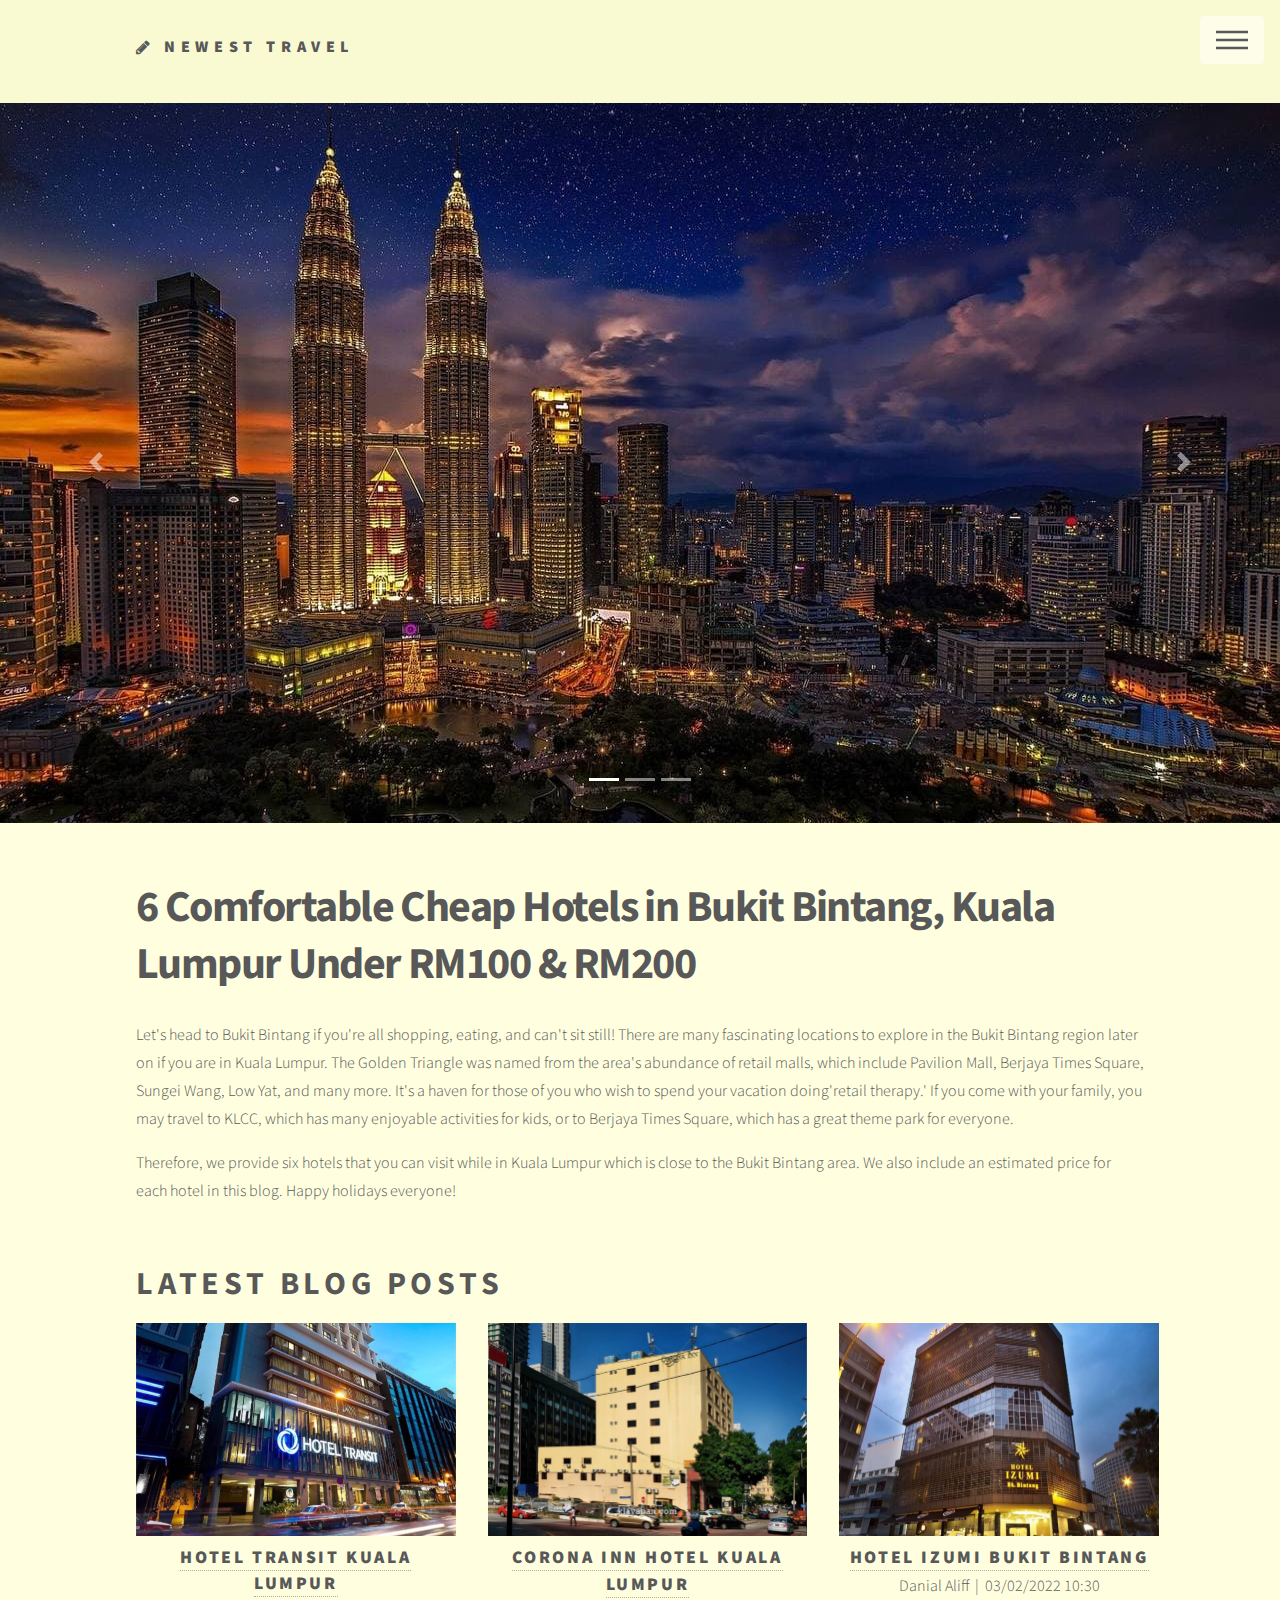
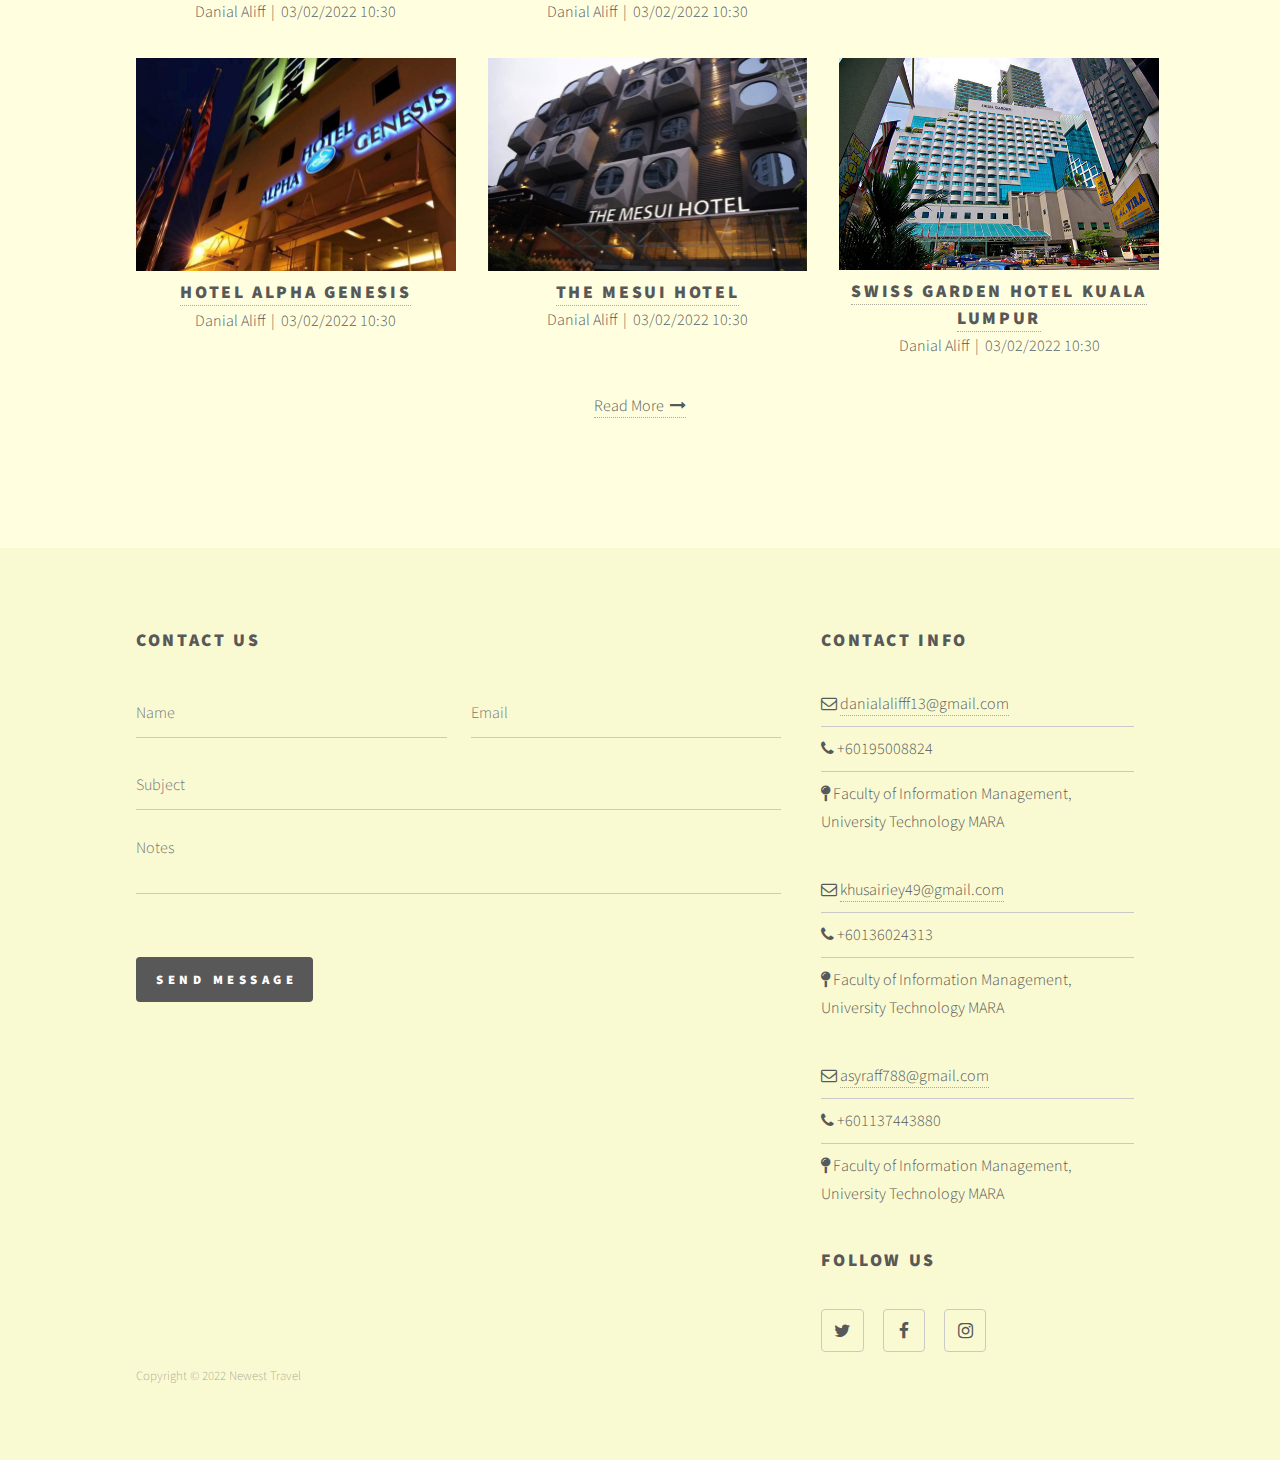
<file: index.html>
<!DOCTYPE HTML>
<html>
	<head>
		<title>PHPJabbers.com | Free Blog Website Template</title>
		<meta charset="utf-8" />
		<meta name="viewport" content="width=device-width, initial-scale=1, user-scalable=no" />
		<link rel="stylesheet" href="assets/bootstrap/css/bootstrap.min.css" />
		<link rel="stylesheet" href="assets/css/main.css" />
		<noscript><link rel="stylesheet" href="assets/css/noscript.css" /></noscript>
	</head>
	<body class="is-preload">
		<!-- Wrapper -->
			<div id="wrapper">

				<!-- Header -->
					<header id="header">
						<div class="inner">

							<!-- Logo -->
								<a href="index.html" class="logo">
									<span class="fa fa-pencil"></span> <span class="title">Newest Travel</span>
								</a>

							<!-- Nav -->
								<nav>
									<ul>
										<li><a href="#menu">Menu</a></li>
									</ul>
								</nav>

						</div>
					</header>

				<!-- Menu -->
					<nav id="menu">
						<h2>Menu</h2>
						<ul>
							<li><a href="index.html" class="active">Home</a></li>

							<li><a href="blog.html">Blog</a></li>

							<li><a href="about.html">About</a></li>

							<li><a href="team.html">Authors</a></li>

							<li><a href="contact.html">Contact Us</a></li>
						</ul>
					</nav>

				<!-- Main -->
					<div id="main">
						<div id="carouselExampleIndicators" class="carousel slide" data-ride="carousel">
						  <ol class="carousel-indicators">
						    <li data-target="#carouselExampleIndicators" data-slide-to="0" class="active"></li>
						    <li data-target="#carouselExampleIndicators" data-slide-to="1"></li>
						    <li data-target="#carouselExampleIndicators" data-slide-to="2"></li>
						  </ol>
						  <div class="carousel-inner">
						    <div class="carousel-item active">
						      <img class="d-block w-100" src="images/slider-image-1-1920x700.jpg" alt="First slide">
						    </div>
						    <div class="carousel-item">
						      <img class="d-block w-100" src="images/slider-image-2-1920x700.jpg" alt="Second slide">
						    </div>
						    <div class="carousel-item">
						      <img class="d-block w-100" src="images/slider-image-3-1920x700.jpg" alt="Third slide">
						    </div>
						  </div>
						  <a class="carousel-control-prev" href="#carouselExampleIndicators" role="button" data-slide="prev">
						    <span class="carousel-control-prev-icon" aria-hidden="true"></span>
						    <span class="sr-only">Previous</span>
						  </a>
						  <a class="carousel-control-next" href="#carouselExampleIndicators" role="button" data-slide="next">
						    <span class="carousel-control-next-icon" aria-hidden="true"></span>
						    <span class="sr-only">Next</span>
						  </a>
						</div>

						<br>
						<br>

						<div class="inner">
							<!-- About Us -->
							<header id="inner">
								<h1>6 Comfortable Cheap Hotels in Bukit Bintang, Kuala Lumpur Under RM100 & RM200</h1>
								<p>Let's head to Bukit Bintang if you're all shopping, eating, and can't sit still! There are many fascinating locations to explore in the Bukit Bintang region later on if you are in Kuala Lumpur. The Golden Triangle was named from the area's abundance of retail malls, which include Pavilion Mall, Berjaya Times Square, Sungei Wang, Low Yat, and many more.

								It's a haven for those of you who wish to spend your vacation doing'retail therapy.' If you come with your family, you may travel to KLCC, which has many enjoyable activities for kids, or to Berjaya Times Square, which has a great theme park for everyone.</p>

								<p> Therefore, we provide six hotels that you can visit while in Kuala Lumpur which is close to the Bukit Bintang area. We also include an estimated price for each hotel in this blog. Happy holidays everyone! </p>
							</header>

							<br>

							<h2 class="h2">Latest blog posts</h2>
							
							<div class="row">
								<div class="col-sm-4 text-center">
									<img src="images/blog-1-720x480.jpg" class="img-fluid" alt="" />

									<h2 class="m-n"><a href="#">Hotel Transit Kuala Lumpur</a></h2>

									<p> Danial Aliff &nbsp;|&nbsp; 03/02/2022 10:30</p>
								</div>

								<div class="col-sm-4 text-center">
									<img src="images/blog-2-720x480.jpg" class="img-fluid" alt="" />

									<h2 class="m-n"><a href="#">Corona Inn Hotel Kuala Lumpur</a></h2>

									<p> Danial Aliff &nbsp;|&nbsp; 03/02/2022 10:30</p>
								</div>

								<div class="col-sm-4 text-center">
									<img src="images/blog-3-720x480.jpg" class="img-fluid" alt="" />

									<h2 class="m-n"><a href="#">Hotel Izumi Bukit Bintang</a></h2>

									<p> Danial Aliff &nbsp;|&nbsp; 03/02/2022 10:30</p>							
								</div>

								<div class="col-sm-4 text-center">
									<img src="images/blog-4-720x480.jpg" class="img-fluid" alt="" />

									<h2 class="m-n"><a href="#">Hotel Alpha Genesis</a></h2>

									<p> Danial Aliff &nbsp;|&nbsp; 03/02/2022 10:30</p>
								</div>

								<div class="col-sm-4 text-center">
									<img src="images/blog-5-720x480.jpg" class="img-fluid" alt="" />

									<h2 class="m-n"><a href="#">The Mesui Hotel</a></h2>

									<p> Danial Aliff &nbsp;|&nbsp; 03/02/2022 10:30</p>
								</div>

								<div class="col-sm-4 text-center">
									<img src="images/blog-6-720x480.jpg" class="img-fluid" alt="" />

									<h2 class="m-n"><a href="#">Swiss Garden Hotel Kuala Lumpur</a></h2>

									<p> Danial Aliff &nbsp;|&nbsp; 03/02/2022 10:30</p>
								</div>
							</div>

							<p class="text-center"><a href="blog.html">Read More &nbsp;<i class="fa fa-long-arrow-right"></i></a></p>
						</div>
					</div>

				<!-- Footer -->
					<footer id="footer">
						<div class="inner">
							<section>
								<h2>Contact Us</h2>
								<form method="post" action="#">
									<div class="fields">
										<div class="field half">
											<input type="text" name="name" id="name" placeholder="Name" />
										</div>

										<div class="field half">
											<input type="text" name="email" id="email" placeholder="Email" />
										</div>

										<div class="field">
											<input type="text" name="subject" id="subject" placeholder="Subject" />
										</div>

										<div class="field">
											<textarea name="message" id="message" rows="3" placeholder="Notes"></textarea>
										</div>

										<div class="field text-right">
											<label>&nbsp;</label>

											<ul class="actions">
												<li><input type="submit" value="Send Message" class="primary" /></li>
											</ul>
										</div>
									</div>
								</form>
							</section>
							<section>
								<h2>Contact Info</h2>

								<ul class="alt">
									<li><span class="fa fa-envelope-o"></span> <a href="#">danialalifff13@gmail.com</a></li>
									<li><span class="fa fa-phone"></span> +60195008824 </li>
									<li><span class="fa fa-map-pin"></span> Faculty of Information Management, University Technology MARA</li>
								</ul>

								<ul class="alt">
									<li><span class="fa fa-envelope-o"></span> <a href="#">khusairiey49@gmail.com</a></li>
									<li><span class="fa fa-phone"></span> +60136024313 </li>
									<li><span class="fa fa-map-pin"></span> Faculty of Information Management, University Technology MARA</li>
								</ul>

								<ul class="alt">
									<li><span class="fa fa-envelope-o"></span> <a href="#">asyraff788@gmail.com</a></li>
									<li><span class="fa fa-phone"></span> +601137443880 </li>
									<li><span class="fa fa-map-pin"></span> Faculty of Information Management, University Technology MARA</li>
								</ul>

								<h2>Follow Us</h2>

								<ul class="icons">
									<li><a href="https://twitter.com/AsyrafSahrul" class="icon style2 fa-twitter"><span class="label">Twitter</span></a></li>
									<li><a href="https://www.facebook.com/ahmad.asyraff.50" class="icon style2 fa-facebook"><span class="label">Facebook</span></a></li>
									<li><a href="https://www.instagram.com/a.asyrffkrullh/" class="icon style2 fa-instagram"><span class="label">Instagram</span></a></li>
								</ul>
							</section>

							<ul class="copyright">
								<li>Copyright © 2022 Newest Travel </li>
								
							</ul>
						</div>
					</footer>

			</div>

		<!-- Scripts -->
			<script src="assets/js/jquery.min.js"></script>
			<script src="assets/bootstrap/js/bootstrap.bundle.min.js"></script>
			<script src="assets/js/jquery.scrolly.min.js"></script>
			<script src="assets/js/jquery.scrollex.min.js"></script>
			<script src="assets/js/main.js"></script>

	</body>
</html>
</file>
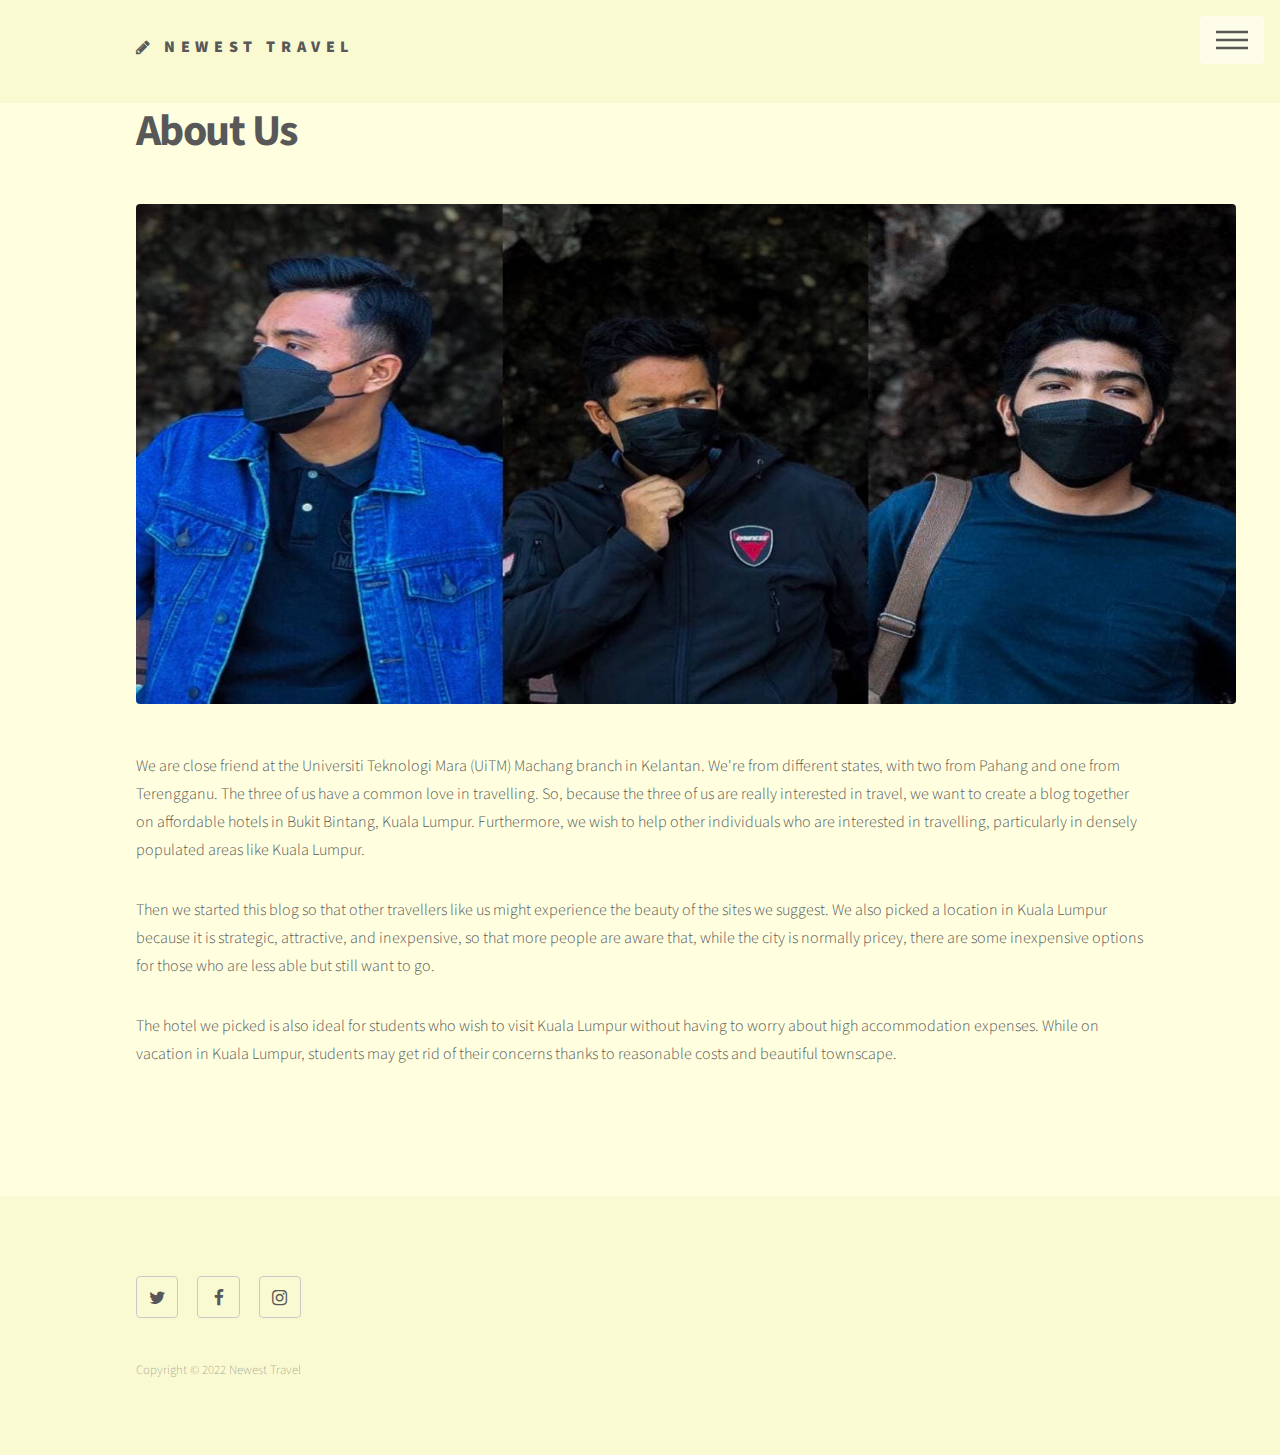
<file: about.html>
<!DOCTYPE HTML>
<html>
	<head>
		<title>PHPJabbers.com | Free Blog Website Template</title>
		<meta charset="utf-8" />
		<meta name="viewport" content="width=device-width, initial-scale=1, user-scalable=no" />
		<link rel="stylesheet" href="assets/bootstrap/css/bootstrap.min.css" />
		<link rel="stylesheet" href="assets/css/main.css" />
		<noscript><link rel="stylesheet" href="assets/css/noscript.css" /></noscript>
	</head>
	<body class="is-preload">
		<!-- Wrapper -->
			<div id="wrapper">

				<!-- Header -->
				<header id="header">
					<div class="inner">

						<!-- Logo -->
							<a href="index.html" class="logo">
								<span class="fa fa-pencil"></span> <span class="title">Newest Travel</span>
							</a>

						<!-- Nav -->
							<nav>
								<ul>
									<li><a href="#menu">Menu</a></li>
								</ul>
							</nav>

					</div>
				</header>

			<!-- Menu -->
				<nav id="menu">
					<h2>Menu</h2>
					<ul>
						<li><a href="index.html">Home</a></li>

						<li><a href="blog.html">Blog</a></li>

						<li><a href="about.html" class="active">About</a></li>

						<li><a href="team.html">Authors</a></li>

						<li><a href="contact.html">Contact Us</a></li>
					</ul>
				</nav>

				<!-- Main -->
					<div id="main">
						<div class="inner">
							<h1>About Us</h1>

							<div class="image main">
								<img src="images/banner-image-1-1920x500.jpg" style="width: 1100px;height: 500px;" />
							</div>

							<p>We are close friend at the Universiti Teknologi Mara (UiTM) Machang branch in Kelantan. We're from different states, with two from Pahang and one from Terengganu. The three of us have a common love in travelling. So, because the three of us are really interested in travel, we want to create a blog together on affordable hotels in Bukit Bintang, Kuala Lumpur. Furthermore, we wish to help other individuals who are interested in travelling, particularly in densely populated areas like Kuala Lumpur.</p>
							<p>Then we started this blog so that other travellers like us might experience the beauty of the sites we suggest. We also picked a location in Kuala Lumpur because it is strategic, attractive, and inexpensive, so that more people are aware that, while the city is normally pricey, there are some inexpensive options for those who are less able but still want to go.</p>
							<p>The hotel we picked is also ideal for students who wish to visit Kuala Lumpur without having to worry about high accommodation expenses. While on vacation in Kuala Lumpur, students may get rid of their concerns thanks to reasonable costs and beautiful townscape.</p>
						</div>
					</div>

				<!-- Footer -->
					<footer id="footer">
						<div class="inner">
							<section>
								<ul class="icons">
									<li><a href="https://twitter.com/AsyrafSahrul" class="icon style2 fa-twitter"><span class="label">Twitter</span></a></li>
									<li><a href="https://www.facebook.com/ahmad.asyraff.50" class="icon style2 fa-facebook"><span class="label">Facebook</span></a></li>
									<li><a href="https://www.instagram.com/a.asyrffkrullh/" class="icon style2 fa-instagram"><span class="label">Instagram</span></a></li>
								</ul>

								&nbsp;
							</section>

							<ul class="copyright">
								<li>Copyright © 2022 Newest Travel </li>
						
							</ul>
						</div>
					</footer>

			</div>

		<!-- Scripts -->
			<script src="assets/js/jquery.min.js"></script>
			<script src="assets/bootstrap/js/bootstrap.bundle.min.js"></script>
			<script src="assets/js/jquery.scrolly.min.js"></script>
			<script src="assets/js/jquery.scrollex.min.js"></script>
			<script src="assets/js/main.js"></script>
	</body>
</html>
</file>
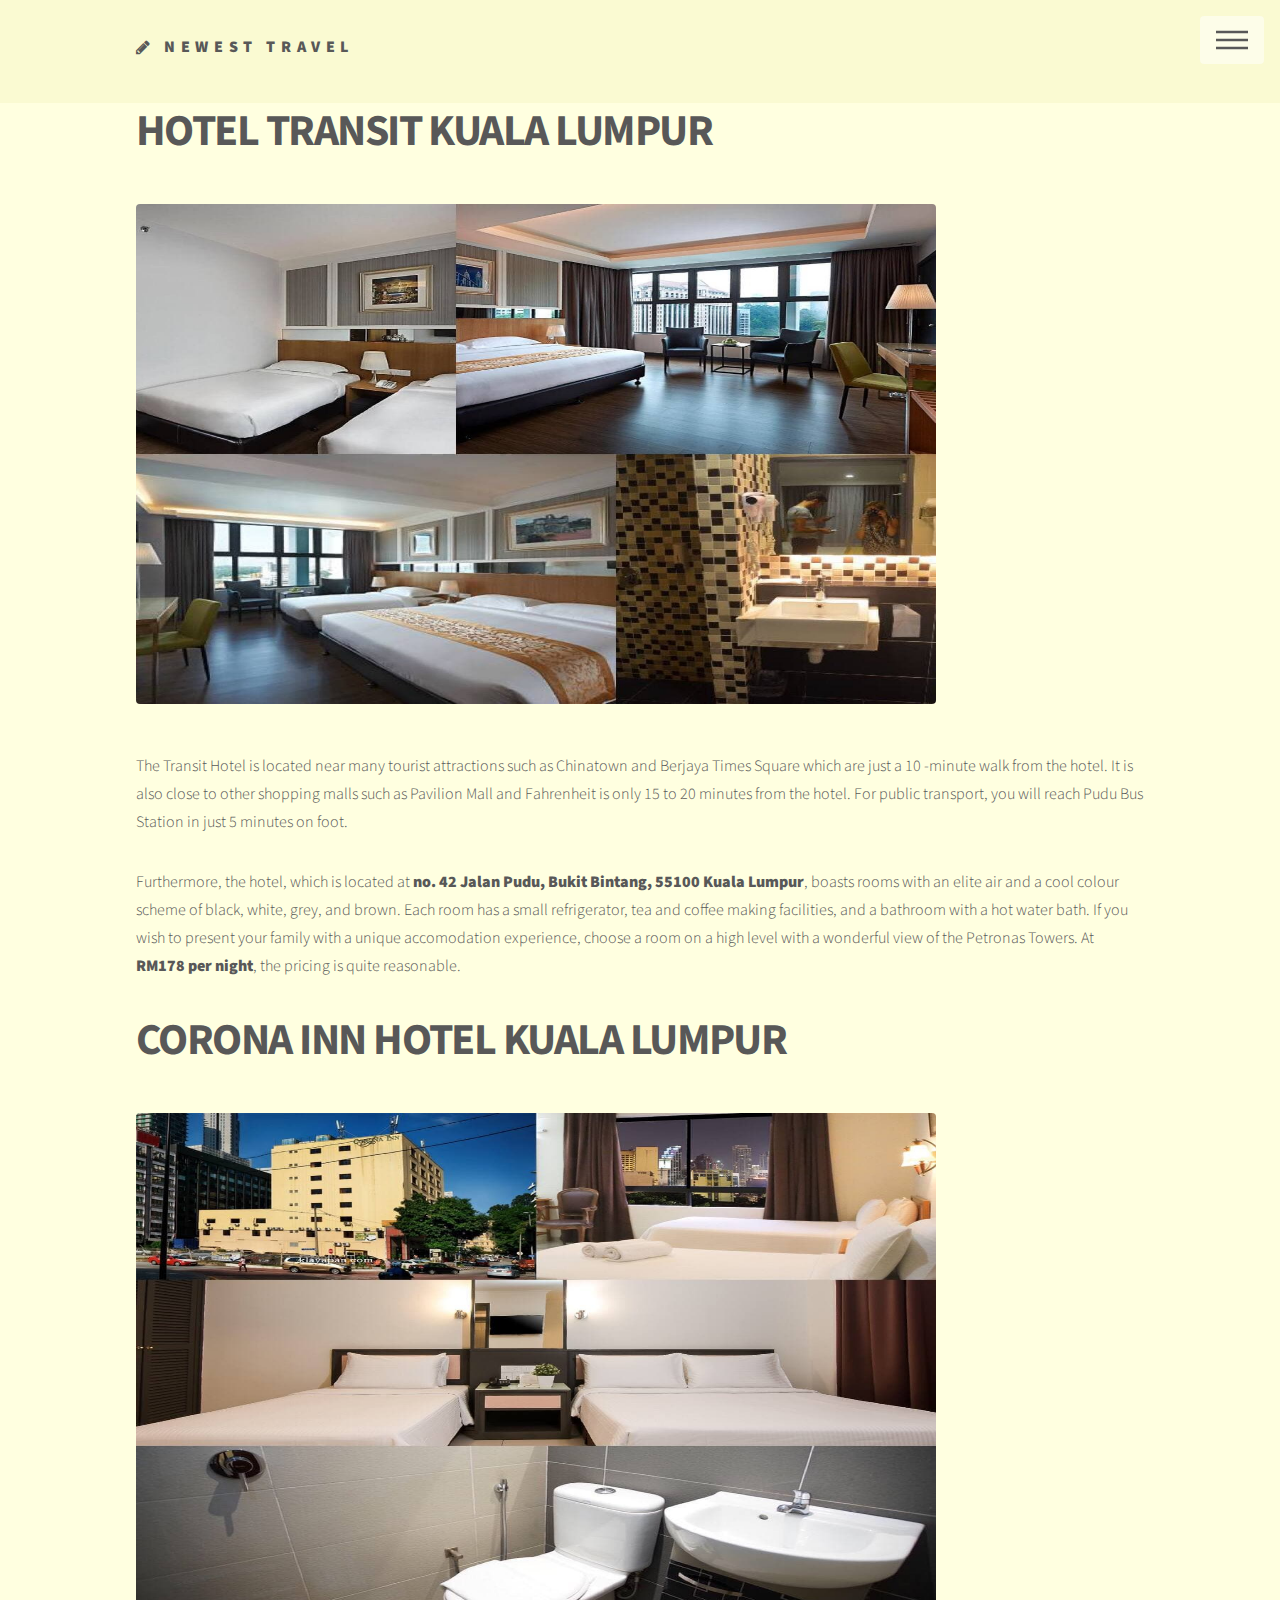
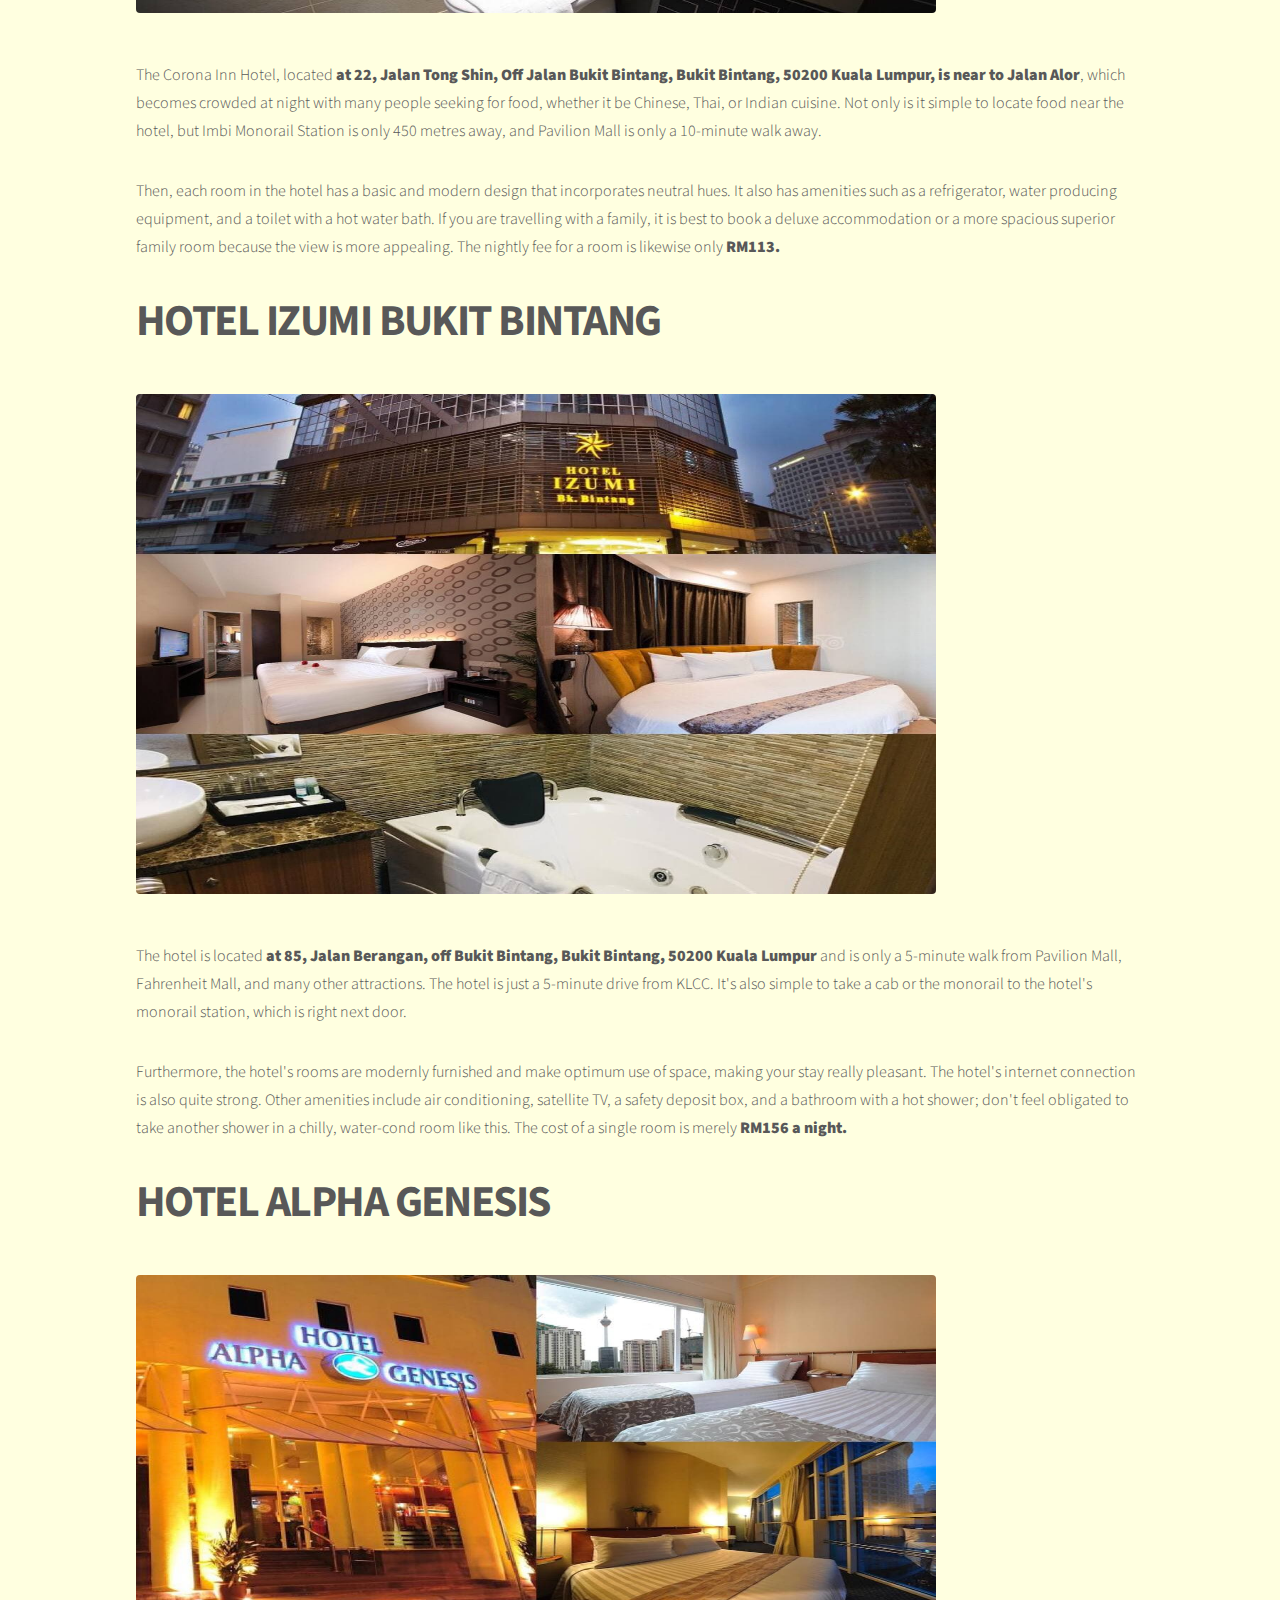
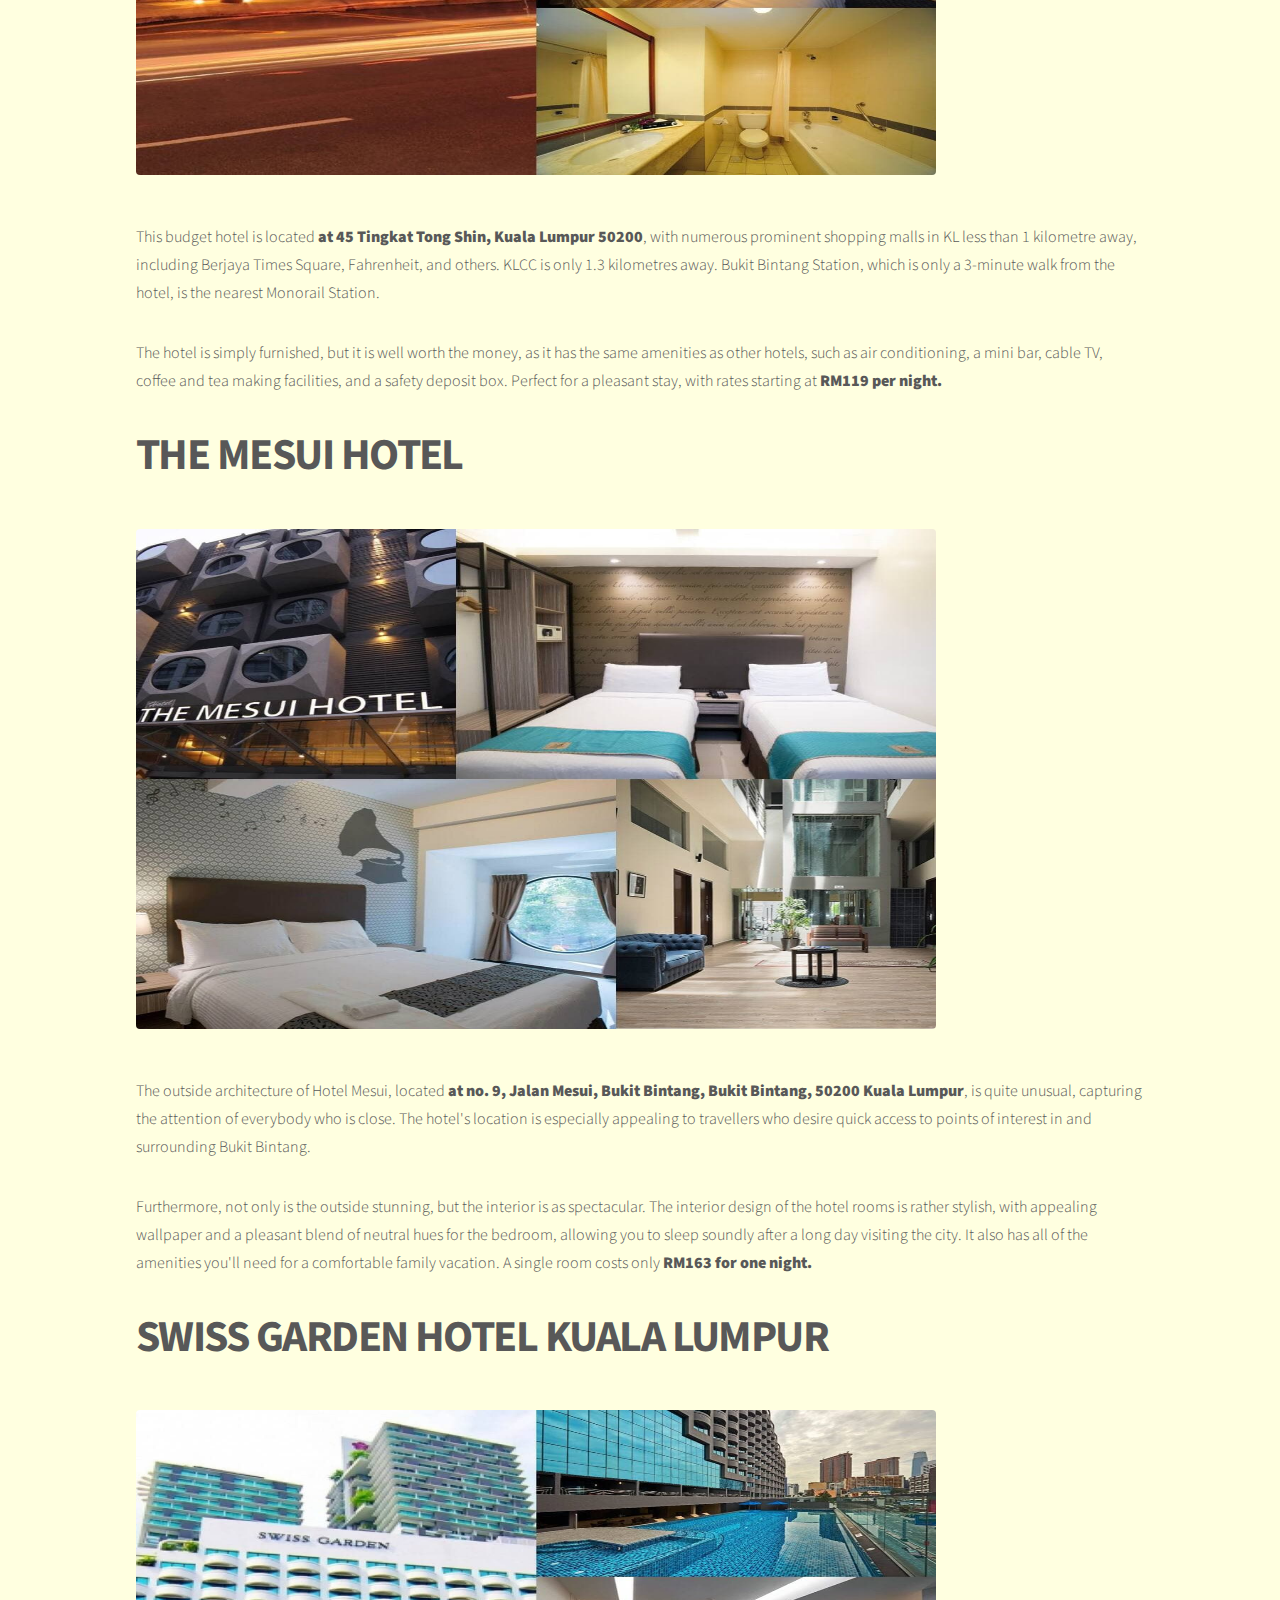
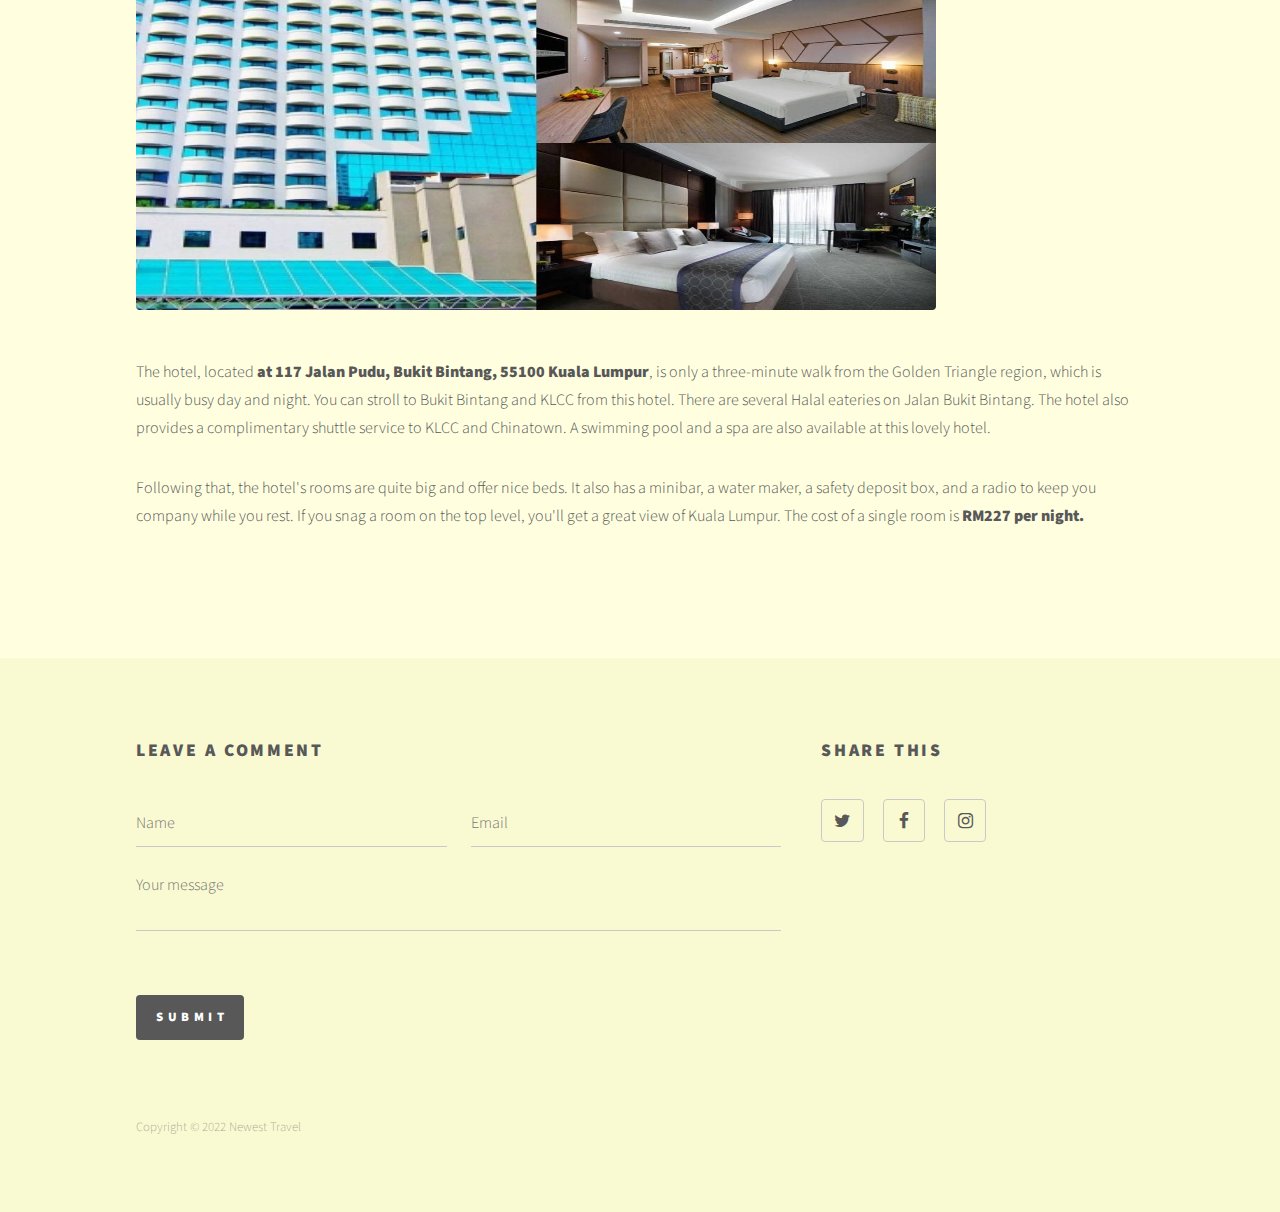
<file: blog-post.html>
<!DOCTYPE HTML>
<html>
	<head>
		<title>PHPJabbers.com | Free Blog Website Template</title>
		<meta charset="utf-8" />
		<meta name="viewport" content="width=device-width, initial-scale=1, user-scalable=no" />
		<link rel="stylesheet" href="assets/bootstrap/css/bootstrap.min.css" />
		<link rel="stylesheet" href="assets/css/main.css" />
		<noscript><link rel="stylesheet" href="assets/css/noscript.css" /></noscript>
	</head>
	<body class="is-preload">
		<!-- Wrapper -->
			<div id="wrapper">

				<!-- Header -->
					<header id="header">
						<div class="inner">

							<!-- Logo -->
								<a href="index.html" class="logo">
									<span class="fa fa-pencil"></span> <span class="title">Newest Travel</span>
								</a>

							<!-- Nav -->
								<nav>
									<ul>
										<li><a href="#menu">Menu</a></li>
									</ul>
								</nav>

						</div>
					</header>

				<!-- Menu -->
					<nav id="menu">
						<h2>Menu</h2>
						<ul>
							<li><a href="index.html">Home</a></li>

							<li><a href="blog.html" class="active">Blog</a></li>

							<li><a href="about.html">About</a></li>

							<li><a href="team.html">Authors</a></li>

							<li><a href="contact.html">Contact Us</a></li>
						</ul>
					</nav>

				<!-- Main -->
					<div id="main">
						<div class="inner">
							<h1>HOTEL TRANSIT KUALA LUMPUR</h1>

							<div class="image main">
								<img src="images/blog-fullscreen-1-1920x700.jpg" style="width: 800px;height: 500px;" />
							</div>

							<p>The Transit Hotel is located near many tourist attractions such as Chinatown and Berjaya Times Square which are just a 10 -minute walk from the hotel. It is also close to other shopping malls such as Pavilion Mall and Fahrenheit is only 15 to 20 minutes from the hotel. For public transport, you will reach Pudu Bus Station in just 5 minutes on foot.</p>
							
							<p>Furthermore, the hotel, which is located at <strong> no. 42 Jalan Pudu, Bukit Bintang, 55100 Kuala Lumpur</strong>, boasts rooms with an elite air and a cool colour scheme of black, white, grey, and brown. Each room has a small refrigerator, tea and coffee making facilities, and a bathroom with a hot water bath. If you wish to present your family with a unique accomodation experience, choose a room on a high level with a wonderful view of the Petronas Towers. At <strong>RM178 per night</strong>, the pricing is quite reasonable.</p>
							
							<h1>CORONA INN HOTEL KUALA LUMPUR</h1>

							<div class="image main">
								<img src="images/blog-fullscreen-2-1920x700.jpg" style="width: 800px;height: 500px;" />
							</div>

							<p>The Corona Inn Hotel, located <strong> at 22, Jalan Tong Shin, Off Jalan Bukit Bintang, Bukit Bintang, 50200 Kuala Lumpur, is near to Jalan Alor</strong>, which becomes crowded at night with many people seeking for food, whether it be Chinese, Thai, or Indian cuisine. Not only is it simple to locate food near the hotel, but Imbi Monorail Station is only 450 metres away, and Pavilion Mall is only a 10-minute walk away.</p>

							<p>Then, each room in the hotel has a basic and modern design that incorporates neutral hues. It also has amenities such as a refrigerator, water producing equipment, and a toilet with a hot water bath. If you are travelling with a family, it is best to book a deluxe accommodation or a more spacious superior family room because the view is more appealing. The nightly fee for a room is likewise only <strong>RM113.</strong> </p>
							

							<h1>HOTEL IZUMI BUKIT BINTANG</h1>

							<div class="image main">
								<img src="images/blog-fullscreen-3-1920x700.jpg" style="width: 800px;height: 500px;" />
							</div>

							<p>The hotel is located <strong>at 85, Jalan Berangan, off Bukit Bintang, Bukit Bintang, 50200 Kuala Lumpur</strong> and is only a 5-minute walk from Pavilion Mall, Fahrenheit Mall, and many other attractions. The hotel is just a 5-minute drive from KLCC. It's also simple to take a cab or the monorail to the hotel's monorail station, which is right next door.</p>

							<p>Furthermore, the hotel's rooms are modernly furnished and make optimum use of space, making your stay really pleasant. The hotel's internet connection is also quite strong. Other amenities include air conditioning, satellite TV, a safety deposit box, and a bathroom with a hot shower; don't feel obligated to take another shower in a chilly, water-cond room like this. The cost of a single room is merely <strong>RM156 a night.</strong></p>
							

							<h1>HOTEL ALPHA GENESIS</h1>

							<div class="image main">
								<img src="images/blog-fullscreen-4-1920x700.jpg" style="width: 800px;height: 500px;" />
							</div>

							<p>This budget hotel is located <strong>at 45 Tingkat Tong Shin, Kuala Lumpur 50200</strong>, with numerous prominent shopping malls in KL less than 1 kilometre away, including Berjaya Times Square, Fahrenheit, and others. KLCC is only 1.3 kilometres away. Bukit Bintang Station, which is only a 3-minute walk from the hotel, is the nearest Monorail Station.</p>

							<p>The hotel is simply furnished, but it is well worth the money, as it has the same amenities as other hotels, such as air conditioning, a mini bar, cable TV, coffee and tea making facilities, and a safety deposit box. Perfect for a pleasant stay, with rates starting at <strong>RM119 per night.</strong></p>
							

							<h1>THE MESUI HOTEL</h1>

							<div class="image main">
								<img src="images/blog-fullscreen-5-1920x700.jpg" style="width: 800px;height: 500px;" />
							</div>

							<p>The outside architecture of Hotel Mesui, located <strong>at no. 9, Jalan Mesui, Bukit Bintang, Bukit Bintang, 50200 Kuala Lumpur</strong>, is quite unusual, capturing the attention of everybody who is close. The hotel's location is especially appealing to travellers who desire quick access to points of interest in and surrounding Bukit Bintang.</p>

							<p>Furthermore, not only is the outside stunning, but the interior is as spectacular. The interior design of the hotel rooms is rather stylish, with appealing wallpaper and a pleasant blend of neutral hues for the bedroom, allowing you to sleep soundly after a long day visiting the city. It also has all of the amenities you'll need for a comfortable family vacation. A single room costs only <strong>RM163 for one night.</strong></p>

							<h1>SWISS GARDEN HOTEL KUALA LUMPUR</h1>

							<div class="image main">
								<img src="images/blog-fullscreen-6-1920x700.jpg" style="width: 800px;height: 500px;" />
							</div>

							<p>The hotel, located <strong>at 117 Jalan Pudu, Bukit Bintang, 55100 Kuala Lumpur</strong>, is only a three-minute walk from the Golden Triangle region, which is usually busy day and night. You can stroll to Bukit Bintang and KLCC from this hotel. There are several Halal eateries on Jalan Bukit Bintang. The hotel also provides a complimentary shuttle service to KLCC and Chinatown. A swimming pool and a spa are also available at this lovely hotel.</p>

							<p>Following that, the hotel's rooms are quite big and offer nice beds. It also has a minibar, a water maker, a safety deposit box, and a radio to keep you company while you rest. If you snag a room on the top level, you'll get a great view of Kuala Lumpur. The cost of a single room is <strong>RM227 per night.</strong></p>
							
							
						</div>
					</div>

				<!-- Footer -->
					<footer id="footer">
						<div class="inner">
							<section>
								<h2>Leave a comment</h2>
								
								<form method="post" action="#">
									<div class="fields">
										<div class="field half">
											<input type="text" name="name" id="name" placeholder="Name" />
										</div>

										<div class="field half">
											<input type="text" name="email" id="email" placeholder="Email" />
										</div>

										<div class="field">
											<textarea name="message" id="message" rows="3" placeholder="Your message"></textarea>
										</div>

										<div class="field text-right">
											<label>&nbsp;</label>

											<ul class="actions">
												<li><input type="submit" value="Submit" class="primary" /></li>
											</ul>
										</div>
									</div>
								</form>
							</section>
							<section>

								<h2>Share This</h2>

								<ul class="icons">
									<li><a href="https://twitter.com/AsyrafSahrul" class="icon style2 fa-twitter"><span class="label">Twitter</span></a></li>
									<li><a href="https://www.facebook.com/ahmad.asyraff.50" class="icon style2 fa-facebook"><span class="label">Facebook</span></a></li>
									<li><a href="https://www.instagram.com/a.asyrffkrullh/" class="icon style2 fa-instagram"><span class="label">Instagram</span></a></li>
								</ul>
							</section>

							<ul class="copyright">
								<li>Copyright © 2022 Newest Travel </li>
								
							</ul>
						</div>
					</footer>

			</div>

		<!-- Scripts -->
			<script src="assets/js/jquery.min.js"></script>
			<script src="assets/bootstrap/js/bootstrap.bundle.min.js"></script>
			<script src="assets/js/jquery.scrolly.min.js"></script>
			<script src="assets/js/jquery.scrollex.min.js"></script>
			<script src="assets/js/main.js"></script>

	</body>
</html>
</file>
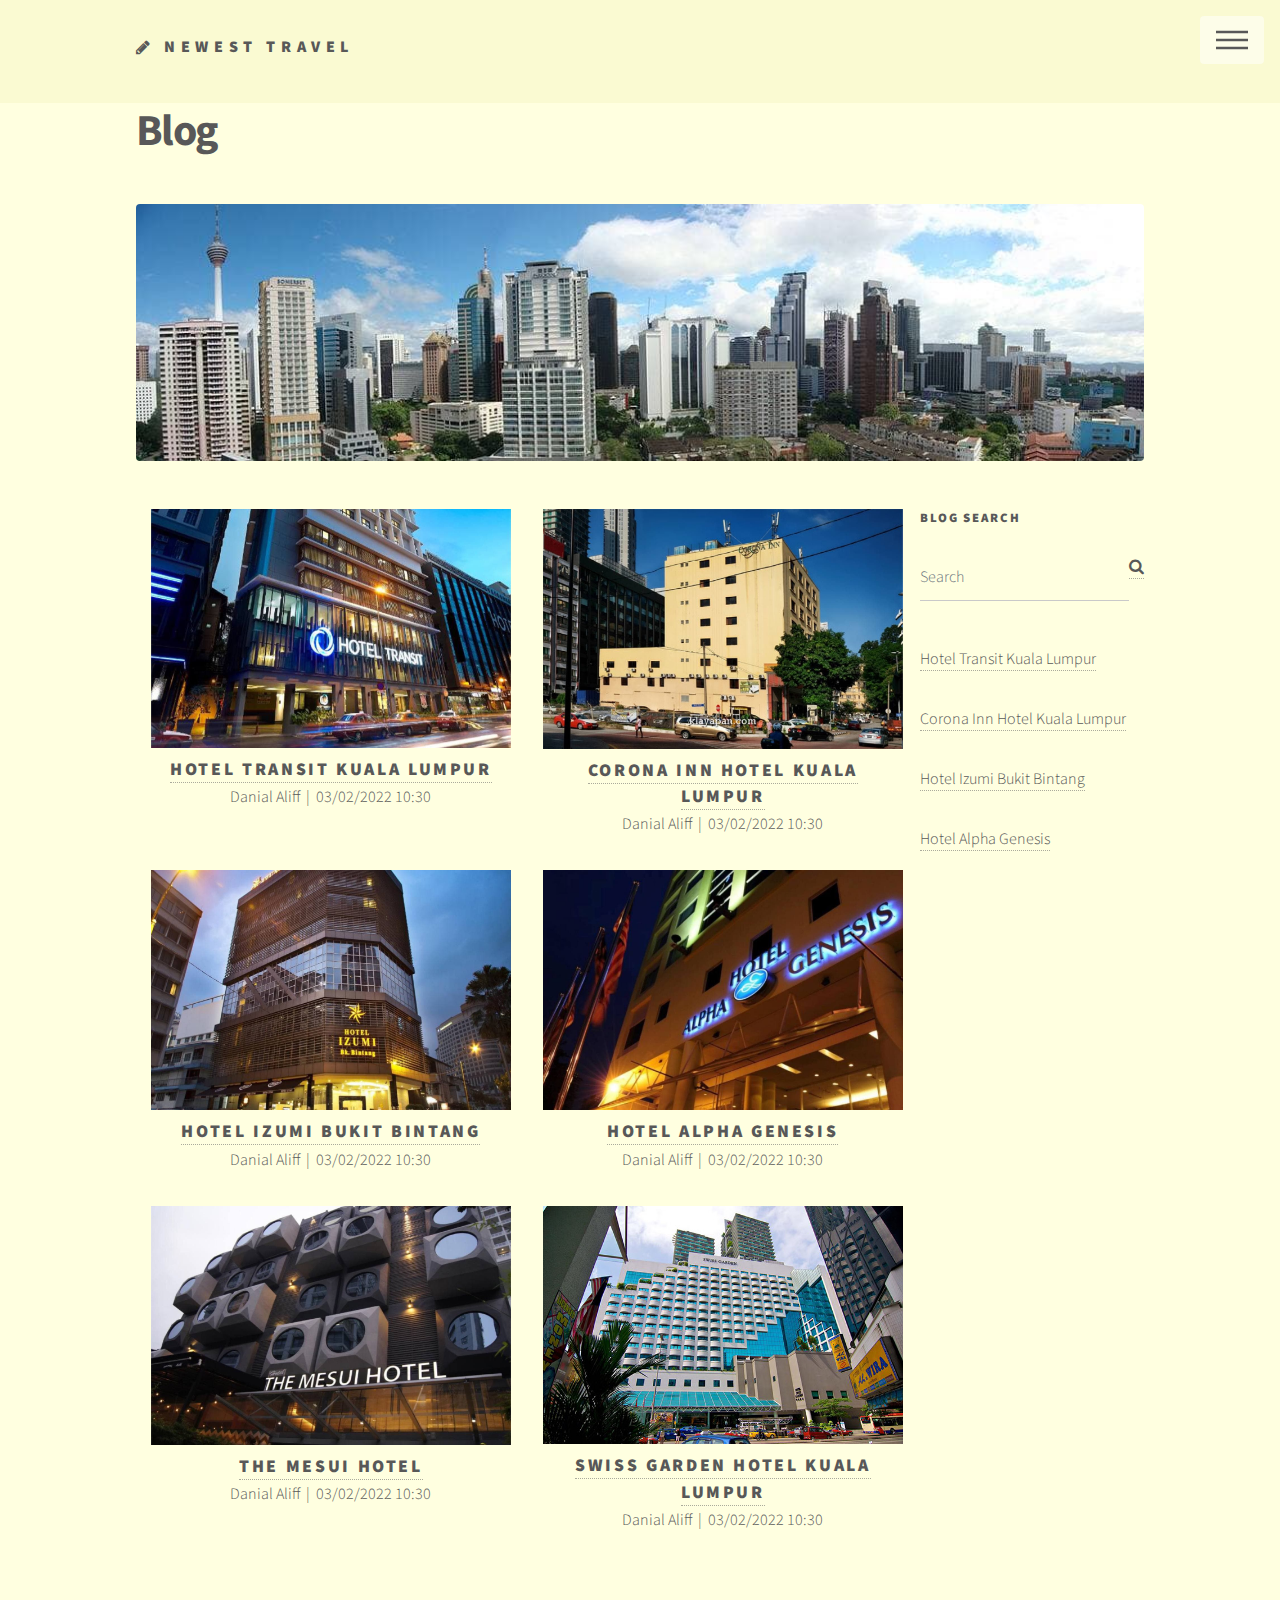
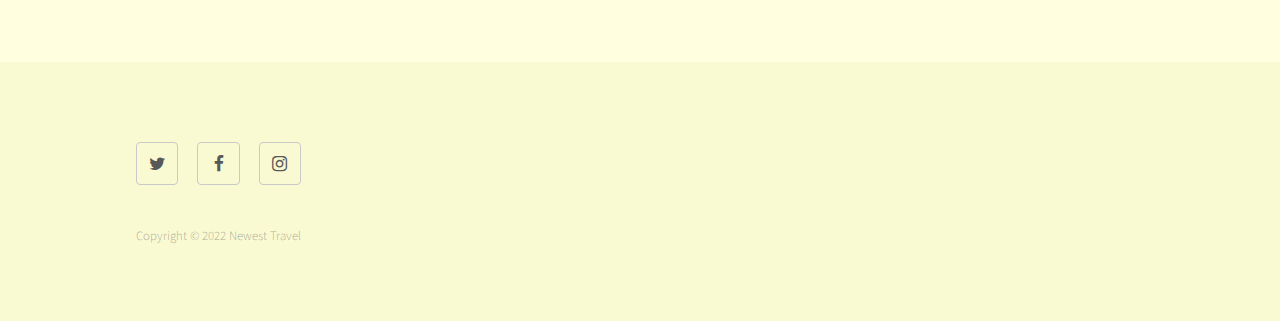
<file: blog.html>
<!DOCTYPE HTML>
<html>
	<head>
		<title>PHPJabbers.com | Free Blog Website Template</title>
		<meta charset="utf-8" />
		<meta name="viewport" content="width=device-width, initial-scale=1, user-scalable=no" />
		<link rel="stylesheet" href="assets/bootstrap/css/bootstrap.min.css" />
		<link rel="stylesheet" href="assets/css/main.css" />
		<noscript><link rel="stylesheet" href="assets/css/noscript.css" /></noscript>
	</head>
	<body class="is-preload">
		<!-- Wrapper -->
			<div id="wrapper">

				<!-- Header -->
					<header id="header">
						<div class="inner">

							<!-- Logo -->
								<a href="index.html" class="logo">
									<span class="fa fa-pencil"></span> <span class="title">Newest Travel</span>
								</a>

							<!-- Nav -->
								<nav>
									<ul>
										<li><a href="#menu">Menu</a></li>
									</ul>
								</nav>

						</div>
					</header>

				<!-- Menu -->
					<nav id="menu">
						<h2>Menu</h2>
						<ul>
							<li><a href="index.html">Home</a></li>

							<li><a href="blog.html" class="active">Blog</a></li>

							<li><a href="about.html">About</a></li>

							<li><a href="team.html">Authors</a></li>

							<li><a href="contact.html">Contact Us</a></li>
						</ul>
					</nav>

				<!-- Main -->
					<div id="main">
						<div class="inner">
							<h1>Blog</h1>

							<div class="image main">
								<img src="images/banner-image-3-1920x500.jpg" class="img-fluid" alt="" />
							</div>
							
							<div class="container-fluid">
								<div class="row">
									<div class="col-9">
										<div class="row">
											<div class="col-sm-6 text-center">
												<img src="images/blog-1-720x480.jpg" class="img-fluid" alt="" />

												<h2 class="m-n"><a href="blog-post.html">Hotel Transit Kuala Lumpur</a></h2>

												<p> Danial Aliff &nbsp;|&nbsp; 03/02/2022 10:30</p>
											</div>

											<div class="col-sm-6 text-center">
												<img src="images/blog-2-720x480.jpg" class="img-fluid" alt="" />

												<h2 class="m-n"><a href="blog-post.html">Corona Inn Hotel Kuala Lumpur</a></h2>

												<p> Danial Aliff &nbsp;|&nbsp; 03/02/2022 10:30</p>
											</div>

											<div class="col-sm-6 text-center">
												<img src="images/blog-3-720x480.jpg" class="img-fluid" alt="" />

												<h2 class="m-n"><a href="blog-post.html">Hotel Izumi Bukit Bintang</a></h2>

												<p> Danial Aliff &nbsp;|&nbsp; 03/02/2022 10:30</p>
											</div>

											<div class="col-sm-6 text-center">
												<img src="images/blog-4-720x480.jpg" class="img-fluid" alt="" />

												<h2 class="m-n"><a href="blog-post.html">Hotel Alpha Genesis</a></h2>

												<p> Danial Aliff &nbsp;|&nbsp; 03/02/2022 10:30</p>
											</div>

											<div class="col-sm-6 text-center">
												<img src="images/blog-5-720x480.jpg" class="img-fluid" alt="" />

												<h2 class="m-n"><a href="blog-post.html">The Mesui Hotel</a></h2>

												<p> Danial Aliff &nbsp;|&nbsp; 03/02/2022 10:30</p>
											</div>

											<div class="col-sm-6 text-center">
												<img src="images/blog-6-720x480.jpg" class="img-fluid" alt="" />

												<h2 class="m-n"><a href="blog-post.html">Swiss Garden Hotel Kuala Lumpur</a></h2>

												<p> Danial Aliff &nbsp;|&nbsp; 03/02/2022 10:30</p>
											</div>
										</div>
									</div>

									<div class="col-3">
										<div class="form-group">
				                            <h4>Blog Search</h4>
				                        </div>

										<div class="form-group">
				                            <div class="input-group">
				                                <input type="text" class="form-control" placeholder="Search" aria-label="Search" aria-describedby="basic-addon2">

				                                <span class="input-group-addon"><a href="#"><i class="fa fa-search"></i></a></span>
				                            </div>
				                        </div>

				                        <br>

				                        <p><a href="#">Hotel Transit Kuala Lumpur</a></p>

				                        <p><a href="#">Corona Inn Hotel Kuala Lumpur</a></p>

				                        <p><a href="#">Hotel Izumi Bukit Bintang </a></p>

				                        <p><a href="#">Hotel Alpha Genesis</a></p>
									</div>
								</div>
							</div>
						</div>
					</div>

				<!-- Footer -->
					<footer id="footer">
						<div class="inner">
							<section>
								<ul class="icons">
									<li><a href="https://twitter.com/AsyrafSahrul" class="icon style2 fa-twitter"><span class="label">Twitter</span></a></li>
									<li><a href="https://www.facebook.com/ahmad.asyraff.50" class="icon style2 fa-facebook"><span class="label">Facebook</span></a></li>
									<li><a href="https://www.instagram.com/a.asyrffkrullh/" class="icon style2 fa-instagram"><span class="label">Instagram</span></a></li>
								</ul>

								&nbsp;
							</section>

							<ul class="copyright">
								<li>Copyright © 2022 Newest Travel </li>
								
							</ul>
						</div>
					</footer>

			</div>

		<!-- Scripts -->
			<script src="assets/js/jquery.min.js"></script>
			<script src="assets/bootstrap/js/bootstrap.bundle.min.js"></script>
			<script src="assets/js/jquery.scrolly.min.js"></script>
			<script src="assets/js/jquery.scrollex.min.js"></script>
			<script src="assets/js/main.js"></script>

	</body>
</html>
</file>
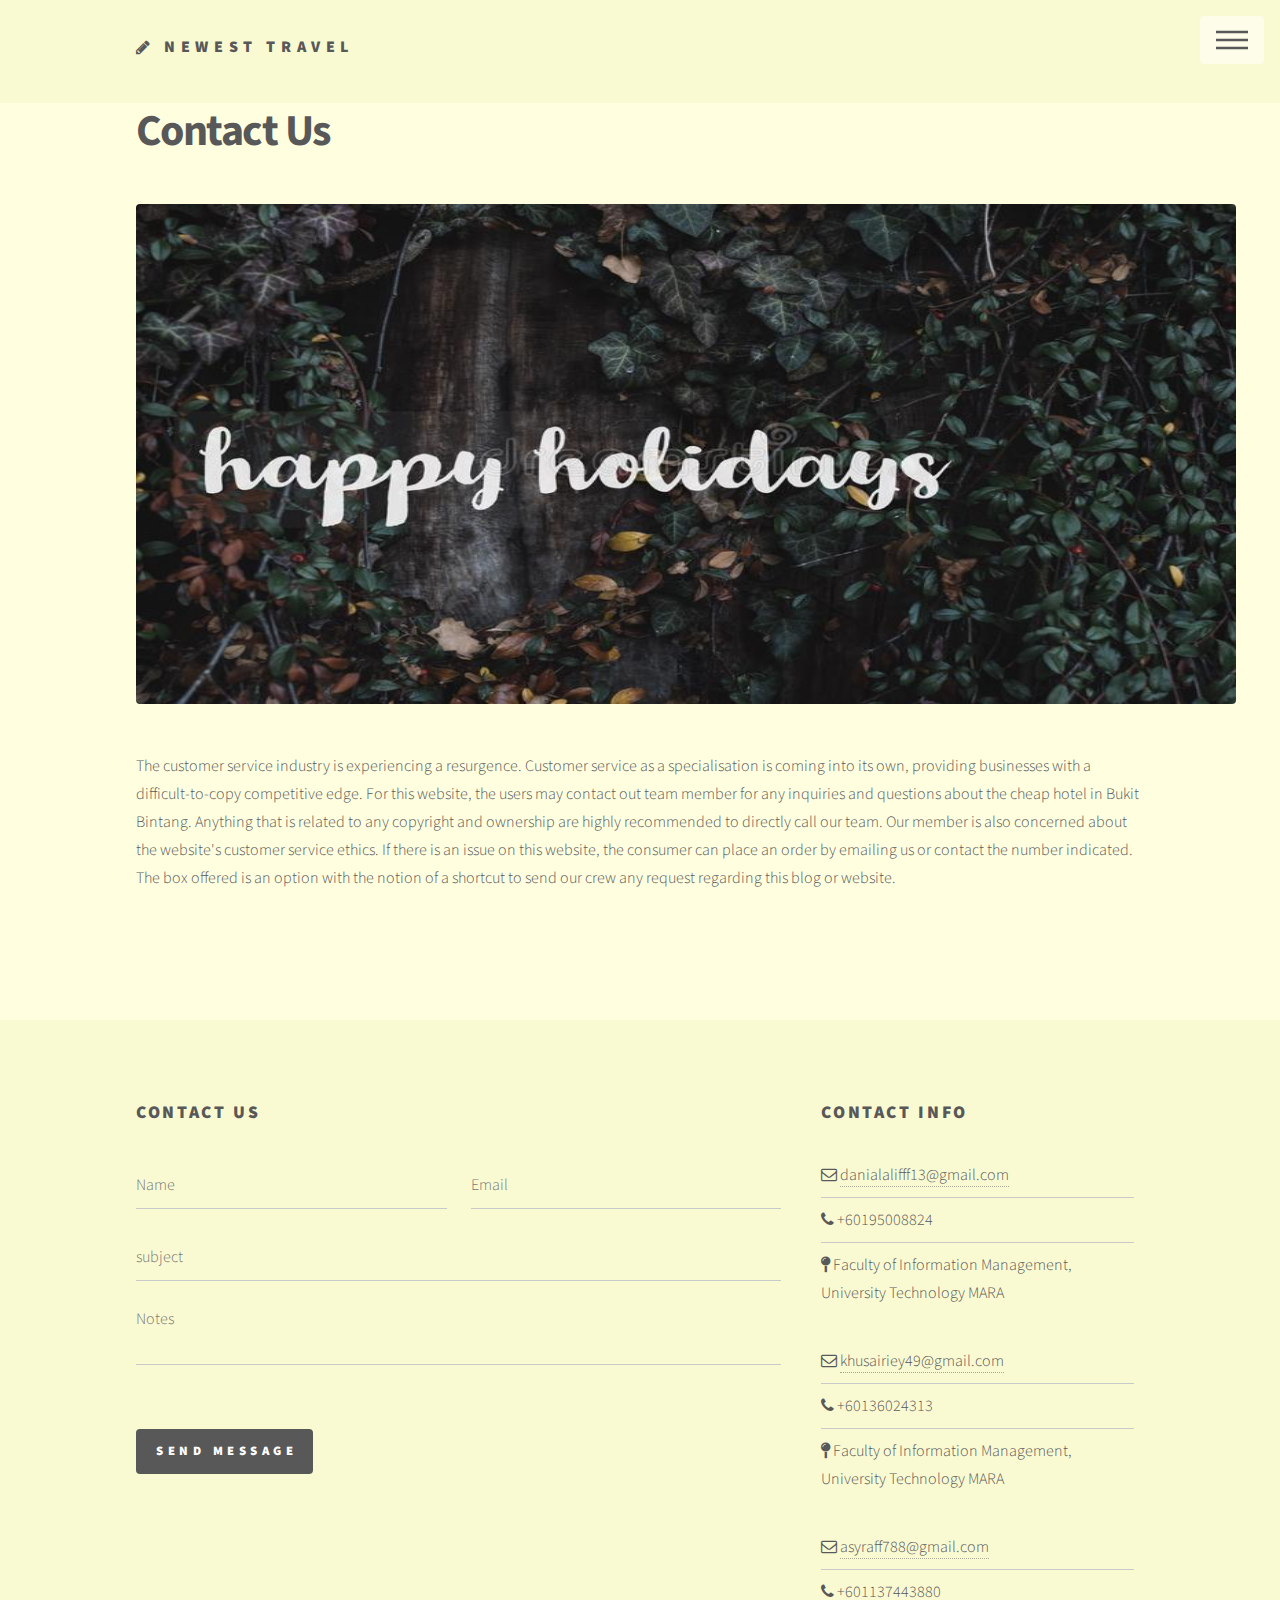
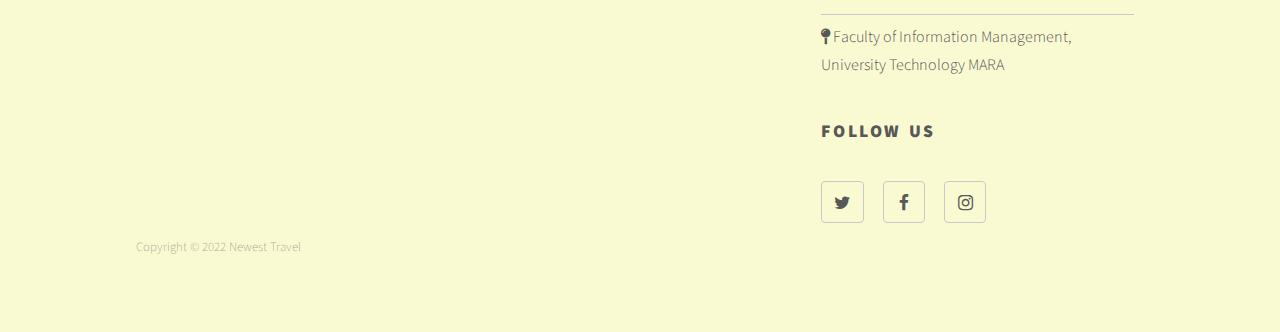
<file: contact.html>
<!DOCTYPE HTML>
<html>
	<head>
		<title>PHPJabbers.com | Free Blog Website Template</title>
		<meta charset="utf-8" />
		<meta name="viewport" content="width=device-width, initial-scale=1, user-scalable=no" />
		<link rel="stylesheet" href="assets/bootstrap/css/bootstrap.min.css" />
		<link rel="stylesheet" href="assets/css/main.css" />
		<noscript><link rel="stylesheet" href="assets/css/noscript.css" /></noscript>
	</head>
	<body class="is-preload">
		<!-- Wrapper -->
			<div id="wrapper">

				<!-- Header -->
					<header id="header">
						<div class="inner">

							<!-- Logo -->
								<a href="index.html" class="logo">
									<span class="fa fa-pencil"></span> <span class="title">NEWEST TRAVEL</span>
								</a>

							<!-- Nav -->
								<nav>
									<ul>
										<li><a href="#menu">Menu</a></li>
									</ul>
								</nav>

						</div>
					</header>

				<!-- Menu -->
					<nav id="menu">
						<h2>Menu</h2>
						<ul>
							<li><a href="index.html">Home</a></li>

							<li><a href="blog.html">Blog</a></li>

							<li><a href="about.html">About</a></li>

							<li><a href="team.html">Authors</a></li>

							<li><a href="contact.html" class="active">Contact Us</a></li>



						</ul>
					</nav>


				<!-- Main -->
					<div id="main">
						<div class="inner">
							<h1>Contact Us</h1>
							<span class="image main"><img src="images/cs.jpg" style="width: 1100px; height: 500px;" /></span>
							<p> The customer service industry is experiencing a resurgence. Customer service as a specialisation is coming into its own, providing businesses with a difficult-to-copy competitive edge. For this website, the users may contact out team member for any inquiries and questions about the cheap hotel in Bukit Bintang. Anything that is related to any copyright and ownership are highly recommended to directly call our team. Our member is also concerned about the website's customer service ethics. If there is an issue on this website, the consumer can place an order by emailing us or contact the number indicated. The box offered is an option with the notion of a shortcut to send our crew any request regarding this blog or website.</p>
						</div>
					</div>

				<!-- Footer -->
					<footer id="footer">
						<div class="inner">
							<section>
								<h2>Contact Us</h2>
								<form method="post" action="#">
									<div class="fields">
										<div class="field half">
											<input type="text" name="name" id="name" placeholder="Name" />
										</div>

										<div class="field half">
											<input type="text" name="email" id="email" placeholder="Email" />
										</div>

										<div class="field">
											<input type="text" name="subject" id="subject" placeholder="subject" />
										</div>

										<div class="field">
											<textarea name="message" id="message" rows="3" placeholder="Notes"></textarea>
										</div>

										<div class="field text-right">
											<label>&nbsp;</label>

											<ul class="actions">
												<li><input type="submit" value="Send Message" class="primary" /></li>
											</ul>
										</div> 
									</div>
								</form>
							</section>
							<section>
								<h2>Contact Info</h2>

								<ul class="alt">
									<li><span class="fa fa-envelope-o"></span> <a href="#">danialalifff13@gmail.com</a></li>
									<li><span class="fa fa-phone"></span> +60195008824 </li>
									<li><span class="fa fa-map-pin"></span> Faculty of Information Management, University Technology MARA</li>
								</ul>

								<ul class="alt">
									<li><span class="fa fa-envelope-o"></span> <a href="#">khusairiey49@gmail.com</a></li>
									<li><span class="fa fa-phone"></span> +60136024313 </li>
									<li><span class="fa fa-map-pin"></span> Faculty of Information Management, University Technology MARA</li>
								</ul>

								<ul class="alt">
									<li><span class="fa fa-envelope-o"></span> <a href="#">asyraff788@gmail.com</a></li>
									<li><span class="fa fa-phone"></span> +601137443880 </li>
									<li><span class="fa fa-map-pin"></span> Faculty of Information Management, University Technology MARA</li>
								</ul>

								<h2>Follow Us</h2>

								<ul class="icons">
									<li><a href="https://twitter.com/AsyrafSahrul" class="icon style2 fa-twitter"><span class="label">Twitter</span></a></li>
									<li><a href="https://www.facebook.com/ahmad.asyraff.50" class="icon style2 fa-facebook"><span class="label">Facebook</span></a></li>
									<li><a href="https://www.instagram.com/a.asyrffkrullh/" class="icon style2 fa-instagram"><span class="label">Instagram</span></a></li>
								</ul>
							</section>

							<ul class="copyright">
								<li>Copyright © 2022 Newest Travel </li>
								
							</ul>
						</div>
					</footer>

			</div>

		<!-- Scripts -->
			<script src="assets/js/jquery.min.js"></script>
			<script src="assets/bootstrap/js/bootstrap.bundle.min.js"></script>
			<script src="assets/js/jquery.scrolly.min.js"></script>
			<script src="assets/js/jquery.scrollex.min.js"></script>
			<script src="assets/js/main.js"></script>

	</body>
</html>
</file>
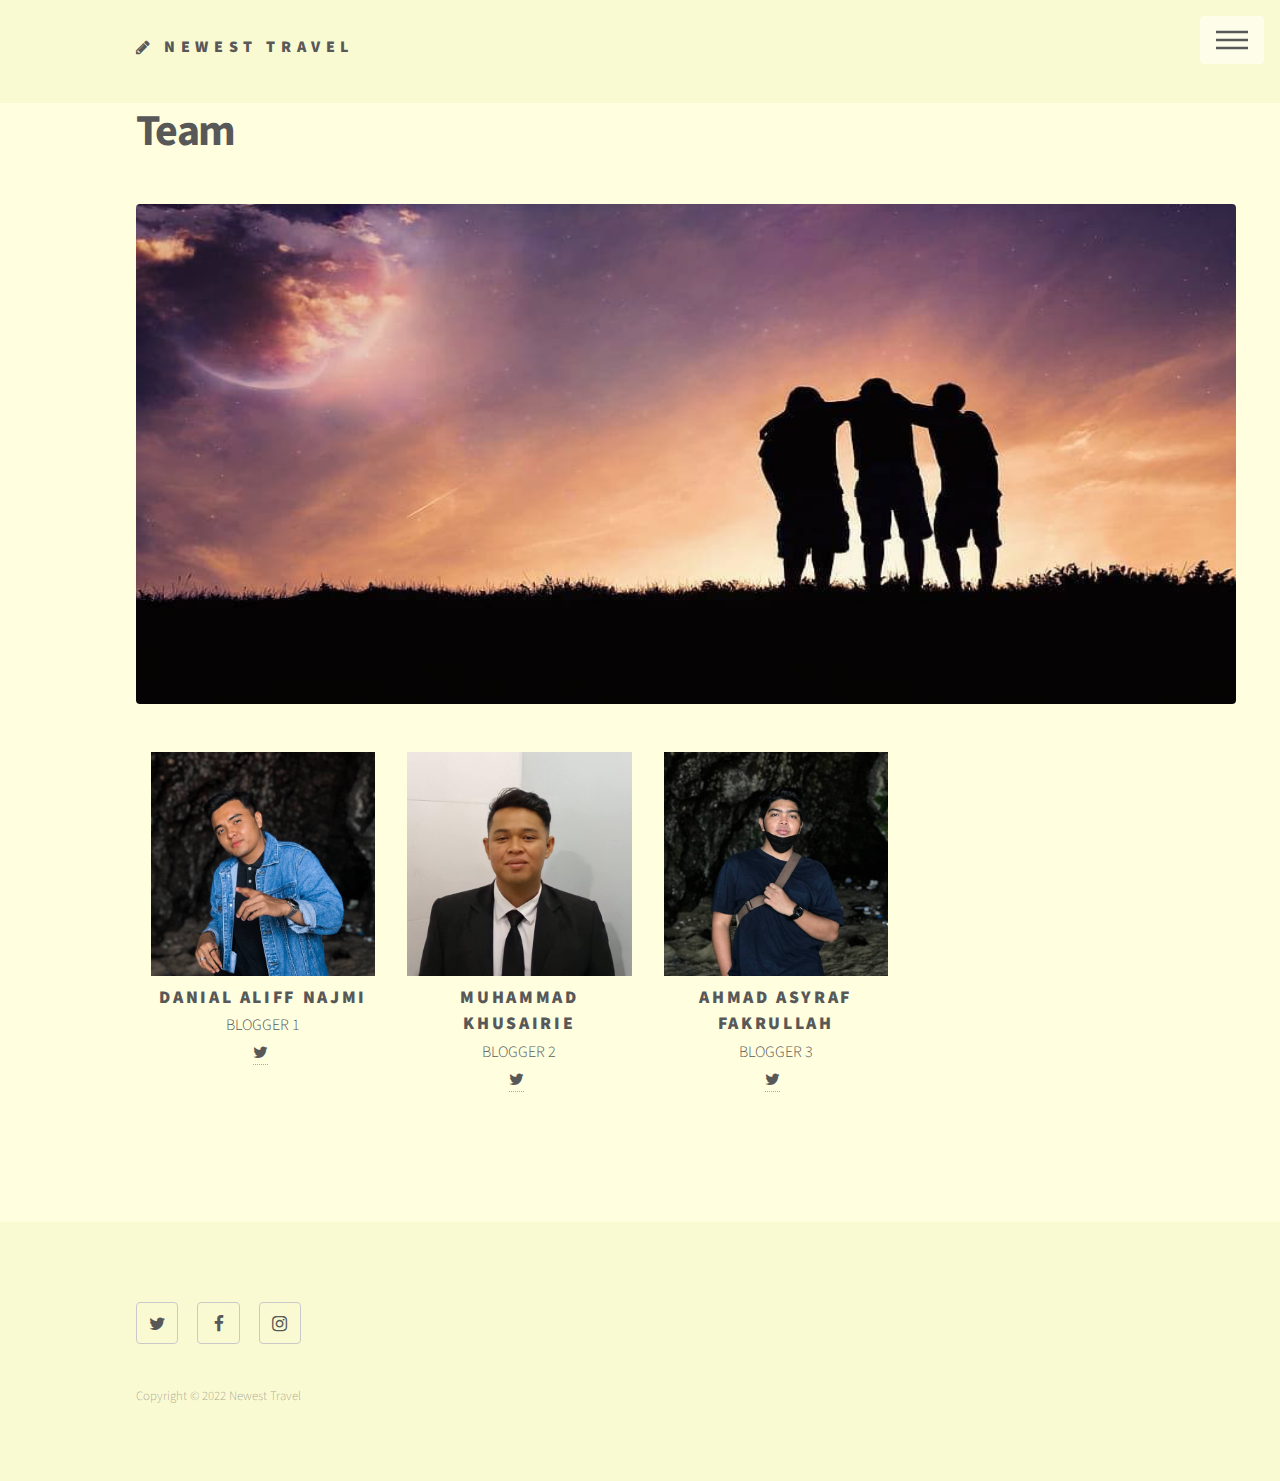
<file: team.html>
<!DOCTYPE HTML>
<html>
	<head>
		<title>PHPJabbers.com | Free Blog Website Template</title>
		<meta charset="utf-8" />
		<meta name="viewport" content="width=device-width, initial-scale=1, user-scalable=no" />
		<link rel="stylesheet" href="assets/bootstrap/css/bootstrap.min.css" />
		<link rel="stylesheet" href="assets/css/main.css" />
		<noscript><link rel="stylesheet" href="assets/css/noscript.css" /></noscript>
	</head>
	<body class="is-preload">
		<!-- Wrapper -->
			<div id="wrapper">

				<!-- Header -->
				<header id="header">
					<div class="inner">

						<!-- Logo -->
							<a href="index.html" class="logo">
								<span class="fa fa-pencil"></span> <span class="title">Newest Travel</span>
							</a>

						<!-- Nav -->
							<nav>
								<ul>
									<li><a href="#menu">Menu</a></li>
								</ul>
							</nav>

					</div>
				</header>

			<!-- Menu -->
				<nav id="menu">
					<h2>Menu</h2>
					<ul>
						<li><a href="index.html">Home</a></li>

						<li><a href="blog.html">Blog</a></li>

						<li><a href="about.html">About</a></li>

						<li><a href="team.html" class="active">Authors</a></li>

						<li><a href="contact.html">Contact Us</a></li>
					</ul>
				</nav>

				<!-- Main -->
					<div id="main">
						<div class="inner">
							<h1>Team</h1>

							<div class="image main">
								<img src="images/banner-image-2-1920x500.jpg" style="width: 1100px; height: 500px ;" />
							</div>

							<div class="container">
								<div class="row">
									<div class="col-sm-3 text-center">
										<img src="images/author-image-1-646x680.jpg" class="img-fluid" alt="" />

										<h2 class="m-n">Danial Aliff Najmi</h2>

										<p>
											BLOGGER 1 <br>

											<a href="https://twitter.com/DanialAliff13"><i class="fa fa-twitter"></i></a> &nbsp;
										</p>
									</div>

									<div class="col-sm-3 text-center">
										<img src="images/author-image-2-646x680.jpg" class="img-fluid" alt="" />

										<h2 class="m-n">Muhammad Khusairie</h2>

										<p>
											BLOGGER 2 <br>

											<a href="http://twitter.com/muhammadkhusy"><i class="fa fa-twitter"></i></a> &nbsp;
										</p>
									</div>

									<div class="col-sm-3 text-center">
										<img src="images/author-image-3-646x680.jpg" class="img-fluid" alt="" />

										<h2 class="m-n">Ahmad Asyraf Fakrullah</h2>

										<p>
											BLOGGER 3 <br>

											<a href="https://twitter.com/AsyrafSahrul"><i class="fa fa-twitter"></i></a> &nbsp;
										</p>
									</div>
								</div>
							</div>
						</div>
					</div>

				<!-- Footer -->
					<footer id="footer">
						<div class="inner">
							<section>
								<ul class="icons">
									<li><a href="https://twitter.com/AsyrafSahrul" class="icon style2 fa-twitter"><span class="label">Twitter</span></a></li>
									<li><a href="https://www.facebook.com/ahmad.asyraff.50" class="icon style2 fa-facebook"><span class="label">Facebook</span></a></li>
									<li><a href="https://www.instagram.com/a.asyrffkrullh/" class="icon style2 fa-instagram"><span class="label">Instagram</span></a></li>
								</ul>

								&nbsp;
							</section>

							<ul class="copyright">
								<li>Copyright © 2022 Newest Travel </li>								
							</ul>
						</div>
					</footer>

			</div>

		<!-- Scripts -->
			<script src="assets/js/jquery.min.js"></script>
			<script src="assets/bootstrap/js/bootstrap.bundle.min.js"></script>
			<script src="assets/js/jquery.scrolly.min.js"></script>
			<script src="assets/js/jquery.scrollex.min.js"></script>
			<script src="assets/js/main.js"></script>
	</body>
</html>
</file>
<file: assets/css/noscript.css>
body.is-preload .tiles article {
		-moz-transform: none;
		-webkit-transform: none;
		-ms-transform: none;
		transform: none;
		opacity: 1;
	}
</file>
<file: assets/css/main.css>
@import url(font-awesome.min.css);
@import url("https://fonts.googleapis.com/css?family=Source+Sans+Pro:300,700,900");

html, body, div, span, applet, object,
iframe, h1, h2, h3, h4, h5, h6, p, blockquote,
pre, a, abbr, acronym, address, big, cite,
code, del, dfn, em, img, ins, kbd, q, s, samp,
small, strike, strong, sub, sup, tt, var, b,
u, i, center, dl, dt, dd, ol, ul, li, fieldset,
form, label, legend, table, caption, tbody,
tfoot, thead, tr, th, td, article, aside,
canvas, details, embed, figure, figcaption,
footer, header, hgroup, menu, nav, output, ruby,
section, summary, time, mark, audio, video {
	margin: 0;
	padding: 0;
	border: 0;
	font-size: 100%;
	font: inherit;
	vertical-align: baseline;}

article, aside, details, figcaption, figure,
footer, header, hgroup, menu, nav, section {
	display: block;}

body {
	line-height: 1;
}

ol, ul {
	list-style: none;
}

blockquote, q {
	quotes: none;
}

	blockquote:before, blockquote:after, q:before, q:after {
		content: '';
		content: none;
	}

table {
	border-collapse: collapse;
	border-spacing: 0;
}

body {
	-webkit-text-size-adjust: none;
}

mark {
	background-color: transparent;
	color: inherit;
}

input::-moz-focus-inner {
	border: 0;
	padding: 0;
}

input, select, textarea {
	-moz-appearance: none;
	-webkit-appearance: none;
	-ms-appearance: none;
	appearance: none;
}

/* Basic */

	@-ms-viewport {
		width: device-width;
	}

	body {
		-ms-overflow-style: scrollbar;
	}

	@media screen and (max-width: 480px) {

		html, body {
			min-width: 320px;
		}

	}

	html {
		box-sizing: border-box;
	}

	*, *:before, *:after {
		box-sizing: inherit;
	}

	body {
		background: #ffffff;
	}

		body.is-preload *, body.is-preload *:before, body.is-preload *:after {
			-moz-animation: none !important;
			-webkit-animation: none !important;
			-ms-animation: none !important;
			animation: none !important;
			-moz-transition: none !important;
			-webkit-transition: none !important;
			-ms-transition: none !important;
			transition: none !important;
		}

/* Type */

	body, input, select, textarea {
		color: #585858;
		font-family: "Source Sans Pro", Helvetica, sans-serif;
		font-size: 16pt;
		font-weight: 300;
		line-height: 1.75;
	}

		@media screen and (max-width: 1680px) {

			body, input, select, textarea {
				font-size: 14pt;
			}

		}

		@media screen and (max-width: 1280px) {

			body, input, select, textarea {
				font-size: 12pt;
			}

		}

	a {
		-moz-transition: border-bottom-color 0.2s ease, color 0.2s ease;
		-webkit-transition: border-bottom-color 0.2s ease, color 0.2s ease;
		-ms-transition: border-bottom-color 0.2s ease, color 0.2s ease;
		transition: border-bottom-color 0.2s ease, color 0.2s ease;
		text-decoration: none;
		color: #585858;
		border-bottom: dotted 1px rgba(88, 88, 88, 0.5);
	}

		a:hover {
			border-bottom-color: transparent;
			color: #f2849e !important;
			text-decoration: none;
		}

	strong, b {
		font-weight: 900;
	}

	em, i {
		font-style: italic;
	}

	p {
		margin: 0 0 2em 0;
	}

	h1 {
		font-size: 2.75em;
		font-weight: 700;
		line-height: 1.3;
		margin: 0 0 1em 0;
		letter-spacing: -0.035em;
	}

	h1 span {
		color: #f2849e;
	}

		h1 a {
			color: inherit;
		}

		@media screen and (max-width: 736px) {

			h1 {
				font-size: 2em;
				margin: 0 0 1em 0;
			}

		}

		@media screen and (max-width: 360px) {

			h1 {
				font-size: 1.75em;
			}

		}

	.h2 {
		margin-bottom: 20px;
		font-weight: bold;
	}

	h2, h3, h4, h5, h6 {
		font-weight: 900;
		line-height: 1.5;
		margin: 0 0 2em 0;
		text-transform: uppercase;
		letter-spacing: 0.15em;
	}

		h2 a, h3 a, h4 a, h5 a, h6 a {
			color: inherit;
		}

	h2 {
		font-size: 1.1em;
	}

	h3 {
		font-size: 1em;
	}

	h4 {
		font-size: 0.8em;
	}

	h5 {
		font-size: 0.8em;
	}

	h6 {
		font-size: 0.8em;
	}

	@media screen and (max-width: 980px) {

		h1 br, h2 br, h3 br, h4 br, h5 br, h6 br {
			display: none;
		}

	}

	@media screen and (max-width: 736px) {

		h2 {
			font-size: 1em;
		}

		h3 {
			font-size: 0.8em;
		}

	}

	sub {
		font-size: 0.8em;
		position: relative;
		top: 0.5em;
	}

	sup {
		font-size: 0.8em;
		position: relative;
		top: -0.5em;
	}

	blockquote {
		border-left: solid 4px #c9c9c9;
		font-style: italic;
		margin: 0 0 2em 0;
		padding: 0.5em 0 0.5em 2em;
	}

	code {
		background: rgba(144, 144, 144, 0.075);
		border-radius: 4px;
		border: solid 1px #c9c9c9;
		font-family: "Courier New", monospace;
		font-size: 0.9em;
		margin: 0 0.25em;
		padding: 0.25em 0.65em;
	}

	pre {
		-webkit-overflow-scrolling: touch;
		font-family: "Courier New", monospace;
		font-size: 0.9em;
		margin: 0 0 2em 0;
	}

		pre code {
			display: block;
			line-height: 1.75;
			padding: 1em 1.5em;
			overflow-x: auto;
		}

	hr {
		border: 0;
		border-bottom: solid 1px #c9c9c9;
		margin: 2em 0;
	}

		hr.major {
			margin: 3em 0;
		}

	.align-left {
		text-align: left;
	}

	.align-center {
		text-align: center;
	}

	.align-right {
		text-align: right;
	}

/* Row */

	.row {
		display: flex;
		flex-wrap: wrap;
		box-sizing: border-box;
		align-items: stretch;
	}

		.row > * {
			box-sizing: border-box;
		}

		.row.gtr-uniform > * > :last-child {
			margin-bottom: 0;
		}

		.row.aln-left {
			justify-content: flex-start;
		}

		.row.aln-center {
			justify-content: center;
		}

		.row.aln-right {
			justify-content: flex-end;
		}

		.row.aln-top {
			align-items: flex-start;
		}

		.row.aln-middle {
			align-items: center;
		}

		.row.aln-bottom {
			align-items: flex-end;
		}

		.row > .imp {
			order: -1;
		}

		.row > .col-1 {
			width: 8.3333333333%;
		}

		.row > .off-1 {
			margin-left: 8.3333333333%;
		}

		.row > .col-2 {
			width: 16.6666666667%;
		}

		.row > .off-2 {
			margin-left: 16.6666666667%;
		}

		.row > .col-3 {
			width: 25%;
		}

		.row > .off-3 {
			margin-left: 25%;
		}

		.row > .col-4 {
			width: 33.3333333333%;
		}

		.row > .off-4 {
			margin-left: 33.3333333333%;
		}

		.row > .col-5 {
			width: 41.6666666667%;
		}

		.row > .off-5 {
			margin-left: 41.6666666667%;
		}

		.row > .col-6 {
			width: 50%;
		}

		.row > .off-6 {
			margin-left: 50%;
		}

		.row > .col-7 {
			width: 58.3333333333%;
		}

		.row > .off-7 {
			margin-left: 58.3333333333%;
		}

		.row > .col-8 {
			width: 66.6666666667%;
		}

		.row > .off-8 {
			margin-left: 66.6666666667%;
		}

		.row > .col-9 {
			width: 75%;
		}

		.row > .off-9 {
			margin-left: 75%;
		}

		.row > .col-10 {
			width: 83.3333333333%;
		}

		.row > .off-10 {
			margin-left: 83.3333333333%;
		}

		.row > .col-11 {
			width: 91.6666666667%;
		}

		.row > .off-11 {
			margin-left: 91.6666666667%;
		}

		.row > .col-12 {
			width: 100%;
		}

		.row > .off-12 {
			margin-left: 100%;
		}

		.row.gtr-0 {
			margin-top: 0;
			margin-left: 0em;
		}

			.row.gtr-0 > * {
				padding: 0 0 0 0em;
			}

			.row.gtr-0.gtr-uniform {
				margin-top: 0em;
			}

				.row.gtr-0.gtr-uniform > * {
					padding-top: 0em;
				}

		.row.gtr-25 {
			margin-top: 0;
			margin-left: -0.5em;
		}

			.row.gtr-25 > * {
				padding: 0 0 0 0.5em;
			}

			.row.gtr-25.gtr-uniform {
				margin-top: -0.5em;
			}

				.row.gtr-25.gtr-uniform > * {
					padding-top: 0.5em;
				}

		.row.gtr-50 {
			margin-top: 0;
			margin-left: -1em;
		}

			.row.gtr-50 > * {
				padding: 0 0 0 1em;
			}

			.row.gtr-50.gtr-uniform {
				margin-top: -1em;
			}

				.row.gtr-50.gtr-uniform > * {
					padding-top: 1em;
				}

		.row {
			margin-top: 0;
			margin-left: -2em;
		}

			.row > * {
				padding: 0 0 0 2em;
			}

			.row.gtr-uniform {
				margin-top: -2em;
			}

				.row.gtr-uniform > * {
					padding-top: 2em;
				}

		.row.gtr-150 {
			margin-top: 0;
			margin-left: -3em;
		}

			.row.gtr-150 > * {
				padding: 0 0 0 3em;
			}

			.row.gtr-150.gtr-uniform {
				margin-top: -3em;
			}

				.row.gtr-150.gtr-uniform > * {
					padding-top: 3em;
				}

		.row.gtr-200 {
			margin-top: 0;
			margin-left: -4em;
		}

			.row.gtr-200 > * {
				padding: 0 0 0 4em;
			}

			.row.gtr-200.gtr-uniform {
				margin-top: -4em;
			}

				.row.gtr-200.gtr-uniform > * {
					padding-top: 4em;
				}

		@media screen and (max-width: 1680px) {

			.row {
				display: flex;
				flex-wrap: wrap;
				box-sizing: border-box;
				align-items: stretch;
			}

				.row > * {
					box-sizing: border-box;
				}

				.row.gtr-uniform > * > :last-child {
					margin-bottom: 0;
				}

				.row.aln-left {
					justify-content: flex-start;
				}

				.row.aln-center {
					justify-content: center;
				}

				.row.aln-right {
					justify-content: flex-end;
				}

				.row.aln-top {
					align-items: flex-start;
				}

				.row.aln-middle {
					align-items: center;
				}

				.row.aln-bottom {
					align-items: flex-end;
				}

				.row > .imp-xlarge {
					order: -1;
				}

				.row > .col-1-xlarge {
					width: 8.3333333333%;
				}

				.row > .off-1-xlarge {
					margin-left: 8.3333333333%;
				}

				.row > .col-2-xlarge {
					width: 16.6666666667%;
				}

				.row > .off-2-xlarge {
					margin-left: 16.6666666667%;
				}

				.row > .col-3-xlarge {
					width: 25%;
				}

				.row > .off-3-xlarge {
					margin-left: 25%;
				}

				.row > .col-4-xlarge {
					width: 33.3333333333%;
				}

				.row > .off-4-xlarge {
					margin-left: 33.3333333333%;
				}

				.row > .col-5-xlarge {
					width: 41.6666666667%;
				}

				.row > .off-5-xlarge {
					margin-left: 41.6666666667%;
				}

				.row > .col-6-xlarge {
					width: 50%;
				}

				.row > .off-6-xlarge {
					margin-left: 50%;
				}

				.row > .col-7-xlarge {
					width: 58.3333333333%;
				}

				.row > .off-7-xlarge {
					margin-left: 58.3333333333%;
				}

				.row > .col-8-xlarge {
					width: 66.6666666667%;
				}

				.row > .off-8-xlarge {
					margin-left: 66.6666666667%;
				}

				.row > .col-9-xlarge {
					width: 75%;
				}

				.row > .off-9-xlarge {
					margin-left: 75%;
				}

				.row > .col-10-xlarge {
					width: 83.3333333333%;
				}

				.row > .off-10-xlarge {
					margin-left: 83.3333333333%;
				}

				.row > .col-11-xlarge {
					width: 91.6666666667%;
				}

				.row > .off-11-xlarge {
					margin-left: 91.6666666667%;
				}

				.row > .col-12-xlarge {
					width: 100%;
				}

				.row > .off-12-xlarge {
					margin-left: 100%;
				}

				.row.gtr-0 {
					margin-top: 0;
					margin-left: 0em;
				}

					.row.gtr-0 > * {
						padding: 0 0 0 0em;
					}

					.row.gtr-0.gtr-uniform {
						margin-top: 0em;
					}

						.row.gtr-0.gtr-uniform > * {
							padding-top: 0em;
						}

				.row.gtr-25 {
					margin-top: 0;
					margin-left: -0.5em;
				}

					.row.gtr-25 > * {
						padding: 0 0 0 0.5em;
					}

					.row.gtr-25.gtr-uniform {
						margin-top: -0.5em;
					}

						.row.gtr-25.gtr-uniform > * {
							padding-top: 0.5em;
						}

				.row.gtr-50 {
					margin-top: 0;
					margin-left: -1em;
				}

					.row.gtr-50 > * {
						padding: 0 0 0 1em;
					}

					.row.gtr-50.gtr-uniform {
						margin-top: -1em;
					}

						.row.gtr-50.gtr-uniform > * {
							padding-top: 1em;
						}

				.row {
					margin-top: 0;
					margin-left: -2em;
				}

					.row > * {
						padding: 0 0 0 2em;
					}

					.row.gtr-uniform {
						margin-top: -2em;
					}

						.row.gtr-uniform > * {
							padding-top: 2em;
						}

				.row.gtr-150 {
					margin-top: 0;
					margin-left: -3em;
				}

					.row.gtr-150 > * {
						padding: 0 0 0 3em;
					}

					.row.gtr-150.gtr-uniform {
						margin-top: -3em;
					}

						.row.gtr-150.gtr-uniform > * {
							padding-top: 3em;
						}

				.row.gtr-200 {
					margin-top: 0;
					margin-left: -4em;
				}

					.row.gtr-200 > * {
						padding: 0 0 0 4em;
					}

					.row.gtr-200.gtr-uniform {
						margin-top: -4em;
					}

						.row.gtr-200.gtr-uniform > * {
							padding-top: 4em;
						}

		}

		@media screen and (max-width: 1280px) {

			.row {
				display: flex;
				flex-wrap: wrap;
				box-sizing: border-box;
				align-items: stretch;
			}

				.row > * {
					box-sizing: border-box;
				}

				.row.gtr-uniform > * > :last-child {
					margin-bottom: 0;
				}

				.row.aln-left {
					justify-content: flex-start;
				}

				.row.aln-center {
					justify-content: center;
				}

				.row.aln-right {
					justify-content: flex-end;
				}

				.row.aln-top {
					align-items: flex-start;
				}

				.row.aln-middle {
					align-items: center;
				}

				.row.aln-bottom {
					align-items: flex-end;
				}

				.row > .imp-large {
					order: -1;
				}

				.row > .col-1-large {
					width: 8.3333333333%;
				}

				.row > .off-1-large {
					margin-left: 8.3333333333%;
				}

				.row > .col-2-large {
					width: 16.6666666667%;
				}

				.row > .off-2-large {
					margin-left: 16.6666666667%;
				}

				.row > .col-3-large {
					width: 25%;
				}

				.row > .off-3-large {
					margin-left: 25%;
				}

				.row > .col-4-large {
					width: 33.3333333333%;
				}

				.row > .off-4-large {
					margin-left: 33.3333333333%;
				}

				.row > .col-5-large {
					width: 41.6666666667%;
				}

				.row > .off-5-large {
					margin-left: 41.6666666667%;
				}

				.row > .col-6-large {
					width: 50%;
				}

				.row > .off-6-large {
					margin-left: 50%;
				}

				.row > .col-7-large {
					width: 58.3333333333%;
				}

				.row > .off-7-large {
					margin-left: 58.3333333333%;
				}

				.row > .col-8-large {
					width: 66.6666666667%;
				}

				.row > .off-8-large {
					margin-left: 66.6666666667%;
				}

				.row > .col-9-large {
					width: 75%;
				}

				.row > .off-9-large {
					margin-left: 75%;
				}

				.row > .col-10-large {
					width: 83.3333333333%;
				}

				.row > .off-10-large {
					margin-left: 83.3333333333%;
				}

				.row > .col-11-large {
					width: 91.6666666667%;
				}

				.row > .off-11-large {
					margin-left: 91.6666666667%;
				}

				.row > .col-12-large {
					width: 100%;
				}

				.row > .off-12-large {
					margin-left: 100%;
				}

				.row.gtr-0 {
					margin-top: 0;
					margin-left: 0em;
				}

					.row.gtr-0 > * {
						padding: 0 0 0 0em;
					}

					.row.gtr-0.gtr-uniform {
						margin-top: 0em;
					}

						.row.gtr-0.gtr-uniform > * {
							padding-top: 0em;
						}

				.row.gtr-25 {
					margin-top: 0;
					margin-left: -0.5em;
				}

					.row.gtr-25 > * {
						padding: 0 0 0 0.5em;
					}

					.row.gtr-25.gtr-uniform {
						margin-top: -0.5em;
					}

						.row.gtr-25.gtr-uniform > * {
							padding-top: 0.5em;
						}

				.row.gtr-50 {
					margin-top: 0;
					margin-left: -1em;
				}

					.row.gtr-50 > * {
						padding: 0 0 0 1em;
					}

					.row.gtr-50.gtr-uniform {
						margin-top: -1em;
					}

						.row.gtr-50.gtr-uniform > * {
							padding-top: 1em;
						}

				.row {
					margin-top: 0;
					margin-left: -2em;
				}

					.row > * {
						padding: 0 0 0 2em;
					}

					.row.gtr-uniform {
						margin-top: -2em;
					}

						.row.gtr-uniform > * {
							padding-top: 2em;
						}

				.row.gtr-150 {
					margin-top: 0;
					margin-left: -3em;
				}

					.row.gtr-150 > * {
						padding: 0 0 0 3em;
					}

					.row.gtr-150.gtr-uniform {
						margin-top: -3em;
					}

						.row.gtr-150.gtr-uniform > * {
							padding-top: 3em;
						}

				.row.gtr-200 {
					margin-top: 0;
					margin-left: -4em;
				}

					.row.gtr-200 > * {
						padding: 0 0 0 4em;
					}

					.row.gtr-200.gtr-uniform {
						margin-top: -4em;
					}

						.row.gtr-200.gtr-uniform > * {
							padding-top: 4em;
						}

		}

		@media screen and (max-width: 980px) {

			.row {
				display: flex;
				flex-wrap: wrap;
				box-sizing: border-box;
				align-items: stretch;
			}

				.row > * {
					box-sizing: border-box;
				}

				.row.gtr-uniform > * > :last-child {
					margin-bottom: 0;
				}

				.row.aln-left {
					justify-content: flex-start;
				}

				.row.aln-center {
					justify-content: center;
				}

				.row.aln-right {
					justify-content: flex-end;
				}

				.row.aln-top {
					align-items: flex-start;
				}

				.row.aln-middle {
					align-items: center;
				}

				.row.aln-bottom {
					align-items: flex-end;
				}

				.row > .imp-medium {
					order: -1;
				}

				.row > .col-1-medium {
					width: 8.3333333333%;
				}

				.row > .off-1-medium {
					margin-left: 8.3333333333%;
				}

				.row > .col-2-medium {
					width: 16.6666666667%;
				}

				.row > .off-2-medium {
					margin-left: 16.6666666667%;
				}

				.row > .col-3-medium {
					width: 25%;
				}

				.row > .off-3-medium {
					margin-left: 25%;
				}

				.row > .col-4-medium {
					width: 33.3333333333%;
				}

				.row > .off-4-medium {
					margin-left: 33.3333333333%;
				}

				.row > .col-5-medium {
					width: 41.6666666667%;
				}

				.row > .off-5-medium {
					margin-left: 41.6666666667%;
				}

				.row > .col-6-medium {
					width: 50%;
				}

				.row > .off-6-medium {
					margin-left: 50%;
				}

				.row > .col-7-medium {
					width: 58.3333333333%;
				}

				.row > .off-7-medium {
					margin-left: 58.3333333333%;
				}

				.row > .col-8-medium {
					width: 66.6666666667%;
				}

				.row > .off-8-medium {
					margin-left: 66.6666666667%;
				}

				.row > .col-9-medium {
					width: 75%;
				}

				.row > .off-9-medium {
					margin-left: 75%;
				}

				.row > .col-10-medium {
					width: 83.3333333333%;
				}

				.row > .off-10-medium {
					margin-left: 83.3333333333%;
				}

				.row > .col-11-medium {
					width: 91.6666666667%;
				}

				.row > .off-11-medium {
					margin-left: 91.6666666667%;
				}

				.row > .col-12-medium {
					width: 100%;
				}

				.row > .off-12-medium {
					margin-left: 100%;
				}

				.row.gtr-0 {
					margin-top: 0;
					margin-left: 0em;
				}

					.row.gtr-0 > * {
						padding: 0 0 0 0em;
					}

					.row.gtr-0.gtr-uniform {
						margin-top: 0em;
					}

						.row.gtr-0.gtr-uniform > * {
							padding-top: 0em;
						}

				.row.gtr-25 {
					margin-top: 0;
					margin-left: -0.375em;
				}

					.row.gtr-25 > * {
						padding: 0 0 0 0.375em;
					}

					.row.gtr-25.gtr-uniform {
						margin-top: -0.375em;
					}

						.row.gtr-25.gtr-uniform > * {
							padding-top: 0.375em;
						}

				.row.gtr-50 {
					margin-top: 0;
					margin-left: -0.75em;
				}

					.row.gtr-50 > * {
						padding: 0 0 0 0.75em;
					}

					.row.gtr-50.gtr-uniform {
						margin-top: -0.75em;
					}

						.row.gtr-50.gtr-uniform > * {
							padding-top: 0.75em;
						}

				.row {
					margin-top: 0;
					margin-left: -1.5em;
				}

					.row > * {
						padding: 0 0 0 1.5em;
					}

					.row.gtr-uniform {
						margin-top: -1.5em;
					}

						.row.gtr-uniform > * {
							padding-top: 1.5em;
						}

				.row.gtr-150 {
					margin-top: 0;
					margin-left: -2.25em;
				}

					.row.gtr-150 > * {
						padding: 0 0 0 2.25em;
					}

					.row.gtr-150.gtr-uniform {
						margin-top: -2.25em;
					}

						.row.gtr-150.gtr-uniform > * {
							padding-top: 2.25em;
						}

				.row.gtr-200 {
					margin-top: 0;
					margin-left: -3em;
				}

					.row.gtr-200 > * {
						padding: 0 0 0 3em;
					}

					.row.gtr-200.gtr-uniform {
						margin-top: -3em;
					}

						.row.gtr-200.gtr-uniform > * {
							padding-top: 3em;
						}

		}

		@media screen and (max-width: 736px) {

			.row {
				display: flex;
				flex-wrap: wrap;
				box-sizing: border-box;
				align-items: stretch;
			}

				.row > * {
					box-sizing: border-box;
				}

				.row.gtr-uniform > * > :last-child {
					margin-bottom: 0;
				}

				.row.aln-left {
					justify-content: flex-start;
				}

				.row.aln-center {
					justify-content: center;
				}

				.row.aln-right {
					justify-content: flex-end;
				}

				.row.aln-top {
					align-items: flex-start;
				}

				.row.aln-middle {
					align-items: center;
				}

				.row.aln-bottom {
					align-items: flex-end;
				}

				.row > .imp-small {
					order: -1;
				}

				.row > .col-1-small {
					width: 8.3333333333%;
				}

				.row > .off-1-small {
					margin-left: 8.3333333333%;
				}

				.row > .col-2-small {
					width: 16.6666666667%;
				}

				.row > .off-2-small {
					margin-left: 16.6666666667%;
				}

				.row > .col-3-small {
					width: 25%;
				}

				.row > .off-3-small {
					margin-left: 25%;
				}

				.row > .col-4-small {
					width: 33.3333333333%;
				}

				.row > .off-4-small {
					margin-left: 33.3333333333%;
				}

				.row > .col-5-small {
					width: 41.6666666667%;
				}

				.row > .off-5-small {
					margin-left: 41.6666666667%;
				}

				.row > .col-6-small {
					width: 50%;
				}

				.row > .off-6-small {
					margin-left: 50%;
				}

				.row > .col-7-small {
					width: 58.3333333333%;
				}

				.row > .off-7-small {
					margin-left: 58.3333333333%;
				}

				.row > .col-8-small {
					width: 66.6666666667%;
				}

				.row > .off-8-small {
					margin-left: 66.6666666667%;
				}

				.row > .col-9-small {
					width: 75%;
				}

				.row > .off-9-small {
					margin-left: 75%;
				}

				.row > .col-10-small {
					width: 83.3333333333%;
				}

				.row > .off-10-small {
					margin-left: 83.3333333333%;
				}

				.row > .col-11-small {
					width: 91.6666666667%;
				}

				.row > .off-11-small {
					margin-left: 91.6666666667%;
				}

				.row > .col-12-small {
					width: 100%;
				}

				.row > .off-12-small {
					margin-left: 100%;
				}

				.row.gtr-0 {
					margin-top: 0;
					margin-left: 0em;
				}

					.row.gtr-0 > * {
						padding: 0 0 0 0em;
					}

					.row.gtr-0.gtr-uniform {
						margin-top: 0em;
					}

						.row.gtr-0.gtr-uniform > * {
							padding-top: 0em;
						}

				.row.gtr-25 {
					margin-top: 0;
					margin-left: -0.25em;
				}

					.row.gtr-25 > * {
						padding: 0 0 0 0.25em;
					}

					.row.gtr-25.gtr-uniform {
						margin-top: -0.25em;
					}

						.row.gtr-25.gtr-uniform > * {
							padding-top: 0.25em;
						}

				.row.gtr-50 {
					margin-top: 0;
					margin-left: -0.5em;
				}

					.row.gtr-50 > * {
						padding: 0 0 0 0.5em;
					}

					.row.gtr-50.gtr-uniform {
						margin-top: -0.5em;
					}

						.row.gtr-50.gtr-uniform > * {
							padding-top: 0.5em;
						}

				.row {
					margin-top: 0;
					margin-left: -1em;
				}

					.row > * {
						padding: 0 0 0 1em;
					}

					.row.gtr-uniform {
						margin-top: -1em;
					}

						.row.gtr-uniform > * {
							padding-top: 1em;
						}

				.row.gtr-150 {
					margin-top: 0;
					margin-left: -1.5em;
				}

					.row.gtr-150 > * {
						padding: 0 0 0 1.5em;
					}

					.row.gtr-150.gtr-uniform {
						margin-top: -1.5em;
					}

						.row.gtr-150.gtr-uniform > * {
							padding-top: 1.5em;
						}

				.row.gtr-200 {
					margin-top: 0;
					margin-left: -2em;
				}

					.row.gtr-200 > * {
						padding: 0 0 0 2em;
					}

					.row.gtr-200.gtr-uniform {
						margin-top: -2em;
					}

						.row.gtr-200.gtr-uniform > * {
							padding-top: 2em;
						}

		}

		@media screen and (max-width: 480px) {

			.row {
				display: flex;
				flex-wrap: wrap;
				box-sizing: border-box;
				align-items: stretch;
			}

				.row > * {
					box-sizing: border-box;
				}

				.row.gtr-uniform > * > :last-child {
					margin-bottom: 0;
				}

				.row.aln-left {
					justify-content: flex-start;
				}

				.row.aln-center {
					justify-content: center;
				}

				.row.aln-right {
					justify-content: flex-end;
				}

				.row.aln-top {
					align-items: flex-start;
				}

				.row.aln-middle {
					align-items: center;
				}

				.row.aln-bottom {
					align-items: flex-end;
				}

				.row > .imp-xsmall {
					order: -1;
				}

				.row > .col-1-xsmall {
					width: 8.3333333333%;
				}

				.row > .off-1-xsmall {
					margin-left: 8.3333333333%;
				}

				.row > .col-2-xsmall {
					width: 16.6666666667%;
				}

				.row > .off-2-xsmall {
					margin-left: 16.6666666667%;
				}

				.row > .col-3-xsmall {
					width: 25%;
				}

				.row > .off-3-xsmall {
					margin-left: 25%;
				}

				.row > .col-4-xsmall {
					width: 33.3333333333%;
				}

				.row > .off-4-xsmall {
					margin-left: 33.3333333333%;
				}

				.row > .col-5-xsmall {
					width: 41.6666666667%;
				}

				.row > .off-5-xsmall {
					margin-left: 41.6666666667%;
				}

				.row > .col-6-xsmall {
					width: 50%;
				}

				.row > .off-6-xsmall {
					margin-left: 50%;
				}

				.row > .col-7-xsmall {
					width: 58.3333333333%;
				}

				.row > .off-7-xsmall {
					margin-left: 58.3333333333%;
				}

				.row > .col-8-xsmall {
					width: 66.6666666667%;
				}

				.row > .off-8-xsmall {
					margin-left: 66.6666666667%;
				}

				.row > .col-9-xsmall {
					width: 75%;
				}

				.row > .off-9-xsmall {
					margin-left: 75%;
				}

				.row > .col-10-xsmall {
					width: 83.3333333333%;
				}

				.row > .off-10-xsmall {
					margin-left: 83.3333333333%;
				}

				.row > .col-11-xsmall {
					width: 91.6666666667%;
				}

				.row > .off-11-xsmall {
					margin-left: 91.6666666667%;
				}

				.row > .col-12-xsmall {
					width: 100%;
				}

				.row > .off-12-xsmall {
					margin-left: 100%;
				}

				.row.gtr-0 {
					margin-top: 0;
					margin-left: 0em;
				}

					.row.gtr-0 > * {
						padding: 0 0 0 0em;
					}

					.row.gtr-0.gtr-uniform {
						margin-top: 0em;
					}

						.row.gtr-0.gtr-uniform > * {
							padding-top: 0em;
						}

				.row.gtr-25 {
					margin-top: 0;
					margin-left: -0.25em;
				}

					.row.gtr-25 > * {
						padding: 0 0 0 0.25em;
					}

					.row.gtr-25.gtr-uniform {
						margin-top: -0.25em;
					}

						.row.gtr-25.gtr-uniform > * {
							padding-top: 0.25em;
						}

				.row.gtr-50 {
					margin-top: 0;
					margin-left: -0.5em;
				}

					.row.gtr-50 > * {
						padding: 0 0 0 0.5em;
					}

					.row.gtr-50.gtr-uniform {
						margin-top: -0.5em;
					}

						.row.gtr-50.gtr-uniform > * {
							padding-top: 0.5em;
						}

				.row {
					margin-top: 0;
					margin-left: -1em;
				}

					.row > * {
						padding: 0 0 0 1em;
					}

					.row.gtr-uniform {
						margin-top: -1em;
					}

						.row.gtr-uniform > * {
							padding-top: 1em;
						}

				.row.gtr-150 {
					margin-top: 0;
					margin-left: -1.5em;
				}

					.row.gtr-150 > * {
						padding: 0 0 0 1.5em;
					}

					.row.gtr-150.gtr-uniform {
						margin-top: -1.5em;
					}

						.row.gtr-150.gtr-uniform > * {
							padding-top: 1.5em;
						}

				.row.gtr-200 {
					margin-top: 0;
					margin-left: -2em;
				}

					.row.gtr-200 > * {
						padding: 0 0 0 2em;
					}

					.row.gtr-200.gtr-uniform {
						margin-top: -2em;
					}

						.row.gtr-200.gtr-uniform > * {
							padding-top: 2em;
						}

		}

/* Section/Article */

	section.special, article.special {
		text-align: center;
	}

	header p {
		margin-top: -1em;
	}

	@media screen and (max-width: 736px) {

		header p {
			margin-top: 0;
		}

	}

/* Icon */

	.icon {
		text-decoration: none;
		border-bottom: none;
		position: relative;
	}

		.icon:before {
			-moz-osx-font-smoothing: grayscale;
			-webkit-font-smoothing: antialiased;
			font-family: FontAwesome;
			font-style: normal;
			font-weight: normal;
			text-transform: none !important;
		}

		.icon > .label {
			display: none;
		}

		.icon.style2 {
			-moz-transition: background-color 0.2s ease-in-out, color 0.2s ease-in-out, border-color 0.2s ease-in-out;
			-webkit-transition: background-color 0.2s ease-in-out, color 0.2s ease-in-out, border-color 0.2s ease-in-out;
			-ms-transition: background-color 0.2s ease-in-out, color 0.2s ease-in-out, border-color 0.2s ease-in-out;
			transition: background-color 0.2s ease-in-out, color 0.2s ease-in-out, border-color 0.2s ease-in-out;
			background-color: transparent;
			border: solid 1px #c9c9c9;
			border-radius: 4px;
			width: 2.65em;
			height: 2.65em;
			display: inline-block;
			text-align: center;
			line-height: 2.65em;
			color: inherit;
		}

			.icon.style2:before {
				font-size: 1.1em;
			}

			.icon.style2:hover {
				color: #f2849e;
				border-color: #f2849e;
			}

			.icon.style2:active {
				background-color: rgba(242, 132, 158, 0.1);
			}

/* List */

	ol {
		list-style: decimal;
		margin: 0 0 2em 0;
		padding-left: 1.25em;
	}

		ol li {
			padding-left: 0.25em;
		}

	ul {
		list-style: disc;
		margin: 0 0 2em 0;
		padding-left: 1em;
	}

		ul li {
			padding-left: 0.5em;
		}

		ul.alt {
			list-style: none;
			padding-left: 0;
		}

			ul.alt li {
				border-top: solid 1px #c9c9c9;
				padding: 0.5em 0;
			}

				ul.alt li:first-child {
					border-top: 0;
					padding-top: 0;
				}

	dl {
		margin: 0 0 2em 0;
	}

		dl dt {
			display: block;
			font-weight: 900;
			margin: 0 0 1em 0;
		}

		dl dd {
			margin-left: 2em;
		}

/* Actions */

	.m-n {
		margin-bottom: 0!important;
	}

	ul.actions {
		display: -moz-flex;
		display: -webkit-flex;
		display: -ms-flex;
		display: flex;
		cursor: default;
		list-style: none;
		margin-left: -1em;
		padding-left: 0;
	}

		ul.actions li {
			padding: 0 0 0 1em;
			vertical-align: middle;
		}

		ul.actions.special {
			-moz-justify-content: center;
			-webkit-justify-content: center;
			-ms-justify-content: center;
			justify-content: center;
			width: 100%;
			margin-left: 0;
		}

			ul.actions.special li:first-child {
				padding-left: 0;
			}

		ul.actions.stacked {
			-moz-flex-direction: column;
			-webkit-flex-direction: column;
			-ms-flex-direction: column;
			flex-direction: column;
			margin-left: 0;
		}

			ul.actions.stacked li {
				padding: 1.3em 0 0 0;
			}

				ul.actions.stacked li:first-child {
					padding-top: 0;
				}

		ul.actions.fit {
			width: calc(100% + 1em);
		}

			ul.actions.fit li {
				-moz-flex-grow: 1;
				-webkit-flex-grow: 1;
				-ms-flex-grow: 1;
				flex-grow: 1;
				-moz-flex-shrink: 1;
				-webkit-flex-shrink: 1;
				-ms-flex-shrink: 1;
				flex-shrink: 1;
				width: 100%;
			}

				ul.actions.fit li > * {
					width: 100%;
				}

			ul.actions.fit.stacked {
				width: 100%;
			}

		@media screen and (max-width: 480px) {

			ul.actions:not(.fixed) {
				-moz-flex-direction: column;
				-webkit-flex-direction: column;
				-ms-flex-direction: column;
				flex-direction: column;
				margin-left: 0;
				width: 100% !important;
			}

				ul.actions:not(.fixed) li {
					-moz-flex-grow: 1;
					-webkit-flex-grow: 1;
					-ms-flex-grow: 1;
					flex-grow: 1;
					-moz-flex-shrink: 1;
					-webkit-flex-shrink: 1;
					-ms-flex-shrink: 1;
					flex-shrink: 1;
					padding: 1em 0 0 0;
					text-align: center;
					width: 100%;
				}

					ul.actions:not(.fixed) li > * {
						width: 100%;
					}

					ul.actions:not(.fixed) li:first-child {
						padding-top: 0;
					}

					ul.actions:not(.fixed) li input[type="submit"],
					ul.actions:not(.fixed) li input[type="reset"],
					ul.actions:not(.fixed) li input[type="button"],
					ul.actions:not(.fixed) li button,
					ul.actions:not(.fixed) li .button {
						width: 100%;
					}

						ul.actions:not(.fixed) li input[type="submit"].icon:before,
						ul.actions:not(.fixed) li input[type="reset"].icon:before,
						ul.actions:not(.fixed) li input[type="button"].icon:before,
						ul.actions:not(.fixed) li button.icon:before,
						ul.actions:not(.fixed) li .button.icon:before {
							margin-left: -0.5rem;
						}

		}

/* Icons */

	ul.icons {
		cursor: default;
		list-style: none;
		padding-left: 0;
		margin: -1em 0 2em -1em;
	}

		ul.icons li {
			display: inline-block;
			padding: 1em 0 0 1em;
		}

/* Form */

	form {
		margin: 0 0 2em 0;
		overflow-x: hidden;
	}

		form > :last-child {
			margin-bottom: 0;
		}

		form > .fields {
			display: -moz-flex;
			display: -webkit-flex;
			display: -ms-flex;
			display: flex;
			-moz-flex-wrap: wrap;
			-webkit-flex-wrap: wrap;
			-ms-flex-wrap: wrap;
			flex-wrap: wrap;
			width: calc(100% + 3em);
			margin: -1.5em 0 2em -1.5em;
		}

			form > .fields > .field {
				-moz-flex-grow: 0;
				-webkit-flex-grow: 0;
				-ms-flex-grow: 0;
				flex-grow: 0;
				-moz-flex-shrink: 0;
				-webkit-flex-shrink: 0;
				-ms-flex-shrink: 0;
				flex-shrink: 0;
				padding: 1.5em 0 0 1.5em;
				width: calc(100% - 1.5em);
			}

				form > .fields > .field.half {
					width: calc(50% - 0.75em);
				}

				form > .fields > .field.third {
					width: calc(100%/3 - 0.5em);
				}

				form > .fields > .field.quarter {
					width: calc(25% - 0.375em);
				}

		@media screen and (max-width: 480px) {

			form > .fields {
				width: calc(100% + 3em);
				margin: -1.5em 0 2em -1.5em;
			}

				form > .fields > .field {
					padding: 1.5em 0 0 1.5em;
					width: calc(100% - 1.5em);
				}

					form > .fields > .field.half {
						width: calc(100% - 1.5em);
					}

					form > .fields > .field.third {
						width: calc(100% - 1.5em);
					}

					form > .fields > .field.quarter {
						width: calc(100% - 1.5em);
					}

		}

	label {
		display: block;
		font-size: 0.9em;
		font-weight: 900;
		margin: 0 0 1em 0;
	}

	input[type="text"],
	input[type="password"],
	input[type="email"],
	input[type="tel"],
	select,
	textarea {
		-moz-appearance: none;
		-webkit-appearance: none;
		-ms-appearance: none;
		appearance: none;
		background-color: transparent;
		border: none;
		border-radius: 0;
		border-bottom: solid 1px #c9c9c9;
		color: inherit;
		display: block;
		outline: 0;
		padding: 0;
		text-decoration: none;
		width: 100%;
	}

		input[type="text"]:invalid,
		input[type="password"]:invalid,
		input[type="email"]:invalid,
		input[type="tel"]:invalid,
		select:invalid,
		textarea:invalid {
			box-shadow: none;
		}

		input[type="text"]:focus,
		input[type="password"]:focus,
		input[type="email"]:focus,
		input[type="tel"]:focus,
		select:focus,
		textarea:focus {
			border-bottom-color: #f2849e;
			box-shadow: inset 0 -1px 0 0 #f2849e;
		}

	select {
		background-image: url("data:image/svg+xml;charset=utf8,%3Csvg xmlns='http://www.w3.org/2000/svg' width='40' height='40' preserveAspectRatio='none' viewBox='0 0 40 40'%3E%3Cpath d='M9.4,12.3l10.4,10.4l10.4-10.4c0.2-0.2,0.5-0.4,0.9-0.4c0.3,0,0.6,0.1,0.9,0.4l3.3,3.3c0.2,0.2,0.4,0.5,0.4,0.9 c0,0.4-0.1,0.6-0.4,0.9L20.7,31.9c-0.2,0.2-0.5,0.4-0.9,0.4c-0.3,0-0.6-0.1-0.9-0.4L4.3,17.3c-0.2-0.2-0.4-0.5-0.4-0.9 c0-0.4,0.1-0.6,0.4-0.9l3.3-3.3c0.2-0.2,0.5-0.4,0.9-0.4S9.1,12.1,9.4,12.3z' fill='%23c9c9c9' /%3E%3C/svg%3E");
		background-size: 1.25rem;
		background-repeat: no-repeat;
		background-position: calc(100% - 1rem) center;
		height: 3em;
		padding-right: 3em;
		text-overflow: ellipsis;
	}

		select option {
			background: #ffffff;
		}

		select:focus::-ms-value {
			background-color: transparent;
		}

		select::-ms-expand {
			display: none;
		}

	input[type="text"],
	input[type="password"],
	input[type="email"],
	select {
		height: 3em;
	}

	textarea {
		padding: 0;
		min-height: 3.75em;
	}

	input[type="checkbox"],
	input[type="radio"] {
		-moz-appearance: none;
		-webkit-appearance: none;
		-ms-appearance: none;
		appearance: none;
		display: block;
		float: left;
		margin-right: -2em;
		opacity: 0;
		width: 1em;
		z-index: -1;
	}

		input[type="checkbox"] + label,
		input[type="radio"] + label {
			text-decoration: none;
			color: #585858;
			cursor: pointer;
			display: inline-block;
			font-size: 1em;
			font-weight: 300;
			padding-left: 2.55em;
			padding-right: 0.75em;
			position: relative;
		}

			input[type="checkbox"] + label:before,
			input[type="radio"] + label:before {
				-moz-osx-font-smoothing: grayscale;
				-webkit-font-smoothing: antialiased;
				font-family: FontAwesome;
				font-style: normal;
				font-weight: normal;
				text-transform: none !important;
			}

			input[type="checkbox"] + label:before,
			input[type="radio"] + label:before {
				border-radius: 4px;
				border: solid 1px #c9c9c9;
				content: '';
				display: inline-block;
				height: 1.8em;
				left: 0;
				line-height: 1.725em;
				position: absolute;
				text-align: center;
				top: 0;
				width: 1.8em;
			}

		input[type="checkbox"]:checked + label:before,
		input[type="radio"]:checked + label:before {
			background: #585858;
			border-color: #585858;
			color: #ffffff;
			content: '\f00c';
		}

		input[type="checkbox"]:focus + label:before,
		input[type="radio"]:focus + label:before {
			border-color: #f2849e;
			box-shadow: 0 0 0 1px #f2849e;
		}

	input[type="checkbox"] + label:before {
		border-radius: 4px;
	}

	input[type="radio"] + label:before {
		border-radius: 100%;
	}

/* Box */

	.box {
		border-radius: 4px;
		border: solid 1px #c9c9c9;
		margin-bottom: 2em;
		padding: 1.5em;
	}

		.box > :last-child,
		.box > :last-child > :last-child,
		.box > :last-child > :last-child > :last-child {
			margin-bottom: 0;
		}

		.box.alt {
			border: 0;
			border-radius: 0;
			padding: 0;
		}

/* Image */

	.image {
		border-radius: 4px;
		border: 0;
		display: inline-block;
		position: relative;
	}

		.image img {
			border-radius: 4px;
			display: block;
		}

		.image.left, .image.right {
			max-width: 40%;
		}

			.image.left img, .image.right img {
				width: 100%;
			}

		.image.left {
			float: left;
			padding: 0 1.5em 1em 0;
			top: 0.25em;
		}

		.image.right {
			float: right;
			padding: 0 0 1em 1.5em;
			top: 0.25em;
		}

		.image.fit {
			display: block;
			margin: 0 0 2em 0;
			width: 100%;
		}

			.image.fit img {
				width: 100%;
			}

		.image.main {
			display: block;
			margin: 0 0 3em 0;
			width: 100%;
		}

			.image.main img {
				width: 100%;
			}

			@media screen and (max-width: 736px) {

				.image.main {
					margin: 0 0 2em 0;
				}

			}

/* Table */

	.table-wrapper {
		-webkit-overflow-scrolling: touch;
		overflow-x: auto;
	}

	table {
		margin: 0 0 2em 0;
		width: 100%;
	}

		table tbody tr {
			border: solid 1px #c9c9c9;
			border-left: 0;
			border-right: 0;
		}

			table tbody tr:nth-child(2n + 1) {
				background-color: rgba(144, 144, 144, 0.075);
			}

		table td {
			padding: 0.75em 0.75em;
		}

		table th {
			font-size: 0.9em;
			font-weight: 900;
			padding: 0 0.75em 0.75em 0.75em;
			text-align: left;
		}

		table thead {
			border-bottom: solid 2px #c9c9c9;
		}

		table tfoot {
			border-top: solid 2px #c9c9c9;
		}

		table.alt {
			border-collapse: separate;
		}

			table.alt tbody tr td {
				border: solid 1px #c9c9c9;
				border-left-width: 0;
				border-top-width: 0;
			}

				table.alt tbody tr td:first-child {
					border-left-width: 1px;
				}

			table.alt tbody tr:first-child td {
				border-top-width: 1px;
			}

			table.alt thead {
				border-bottom: 0;
			}

			table.alt tfoot {
				border-top: 0;
			}

/* Button */

	input[type="submit"],
	input[type="reset"],
	input[type="button"],
	button,
	.button {
		-moz-appearance: none;
		-webkit-appearance: none;
		-ms-appearance: none;
		appearance: none;
		-moz-transition: background-color 0.2s ease-in-out, color 0.2s ease-in-out, box-shadow 0.2s ease-in-out;
		-webkit-transition: background-color 0.2s ease-in-out, color 0.2s ease-in-out, box-shadow 0.2s ease-in-out;
		-ms-transition: background-color 0.2s ease-in-out, color 0.2s ease-in-out, box-shadow 0.2s ease-in-out;
		transition: background-color 0.2s ease-in-out, color 0.2s ease-in-out, box-shadow 0.2s ease-in-out;
		background-color: transparent;
		border-radius: 4px;
		border: 0;
		box-shadow: inset 0 0 0 2px #585858;
		color: #585858 !important;
		cursor: pointer;
		display: inline-block;
		font-size: 0.8em;
		font-weight: 900;
		height: 3.5em;
		letter-spacing: 0.35em;
		line-height: 3.45em;
		overflow: hidden;
		padding: 0 1.25em 0 1.6em;
		text-align: center;
		text-decoration: none;
		text-overflow: ellipsis;
		text-transform: uppercase;
		white-space: nowrap;
	}

		input[type="submit"].icon:before,
		input[type="reset"].icon:before,
		input[type="button"].icon:before,
		button.icon:before,
		.button.icon:before {
			margin-right: 0.5em;
		}

		input[type="submit"].fit,
		input[type="reset"].fit,
		input[type="button"].fit,
		button.fit,
		.button.fit {
			width: 100%;
		}

		input[type="submit"]:hover,
		input[type="reset"]:hover,
		input[type="button"]:hover,
		button:hover,
		.button:hover {
			color: #f2849e !important;
			box-shadow: inset 0 0 0 2px #f2849e;
		}

		input[type="submit"]:active,
		input[type="reset"]:active,
		input[type="button"]:active,
		button:active,
		.button:active {
			background-color: rgba(242, 132, 158, 0.1);
		}

		input[type="submit"].small,
		input[type="reset"].small,
		input[type="button"].small,
		button.small,
		.button.small {
			font-size: 0.6em;
		}

		input[type="submit"].large,
		input[type="reset"].large,
		input[type="button"].large,
		button.large,
		.button.large {
			font-size: 1em;
		}

		input[type="submit"].primary,
		input[type="reset"].primary,
		input[type="button"].primary,
		button.primary,
		.button.primary {
			box-shadow: none;
			background-color: #585858;
			color: #ffffff !important;
		}

			input[type="submit"].primary:hover,
			input[type="reset"].primary:hover,
			input[type="button"].primary:hover,
			button.primary:hover,
			.button.primary:hover {
				background-color: #f2849e;
			}

			input[type="submit"].primary:active,
			input[type="reset"].primary:active,
			input[type="button"].primary:active,
			button.primary:active,
			.button.primary:active {
				background-color: #ee5f81;
			}

		input[type="submit"].disabled, input[type="submit"]:disabled,
		input[type="reset"].disabled,
		input[type="reset"]:disabled,
		input[type="button"].disabled,
		input[type="button"]:disabled,
		button.disabled,
		button:disabled,
		.button.disabled,
		.button:disabled {
			pointer-events: none;
			opacity: 0.25;
		}

/* Tiles */

	.tiles {
		display: -moz-flex;
		display: -webkit-flex;
		display: -ms-flex;
		display: flex;
		-moz-flex-wrap: wrap;
		-webkit-flex-wrap: wrap;
		-ms-flex-wrap: wrap;
		flex-wrap: wrap;
		postiion: relative;
		margin: -2.5em 0 2.5em -2.5em;
	}

		.tiles article {
			-moz-transition: -moz-transform 0.5s ease, opacity 0.5s ease;
			-webkit-transition: -webkit-transform 0.5s ease, opacity 0.5s ease;
			-ms-transition: -ms-transform 0.5s ease, opacity 0.5s ease;
			transition: transform 0.5s ease, opacity 0.5s ease;
			position: relative;
			width: calc(33.3333333333% - 2.5em);
			margin: 2.5em 0 0 2.5em;
		}

			.tiles article > .image {
				-moz-transition: -moz-transform 0.5s ease;
				-webkit-transition: -webkit-transform 0.5s ease;
				-ms-transition: -ms-transform 0.5s ease;
				transition: transform 0.5s ease;
				position: relative;
				display: block;
				width: 100%;
				border-radius: 4px;
				overflow: hidden;
			}

				.tiles article > .image img {
					display: block;
					width: 100%;
				}

				.tiles article > .image:before {
					pointer-events: none;
					-moz-transition: background-color 0.5s ease, opacity 0.5s ease;
					-webkit-transition: background-color 0.5s ease, opacity 0.5s ease;
					-ms-transition: background-color 0.5s ease, opacity 0.5s ease;
					transition: background-color 0.5s ease, opacity 0.5s ease;
					content: '';
					display: block;
					position: absolute;
					top: 0;
					left: 0;
					width: 100%;
					height: 100%;
					opacity: 1.0;
					z-index: 1;
					opacity: 0.6;
				}

			.tiles article > a {
				display: -moz-flex;
				display: -webkit-flex;
				display: -ms-flex;
				display: flex;
				-moz-flex-direction: column;
				-webkit-flex-direction: column;
				-ms-flex-direction: column;
				flex-direction: column;
				-moz-align-items: center;
				-webkit-align-items: center;
				-ms-align-items: center;
				align-items: center;
				-moz-justify-content: center;
				-webkit-justify-content: center;
				-ms-justify-content: center;
				justify-content: center;
				-moz-transition: background-color 0.5s ease, -moz-transform 0.5s ease;
				-webkit-transition: background-color 0.5s ease, -webkit-transform 0.5s ease;
				-ms-transition: background-color 0.5s ease, -ms-transform 0.5s ease;
				transition: background-color 0.5s ease, transform 0.5s ease;
				position: absolute;
				top: 0;
				left: 0;
				width: 100%;
				height: 100%;
				padding: 1em;
				border-radius: 4px;
				border-bottom: 0;
				color: #ffffff;
				text-align: center;
				text-decoration: none;
				z-index: 3;
			}

				.tiles article > a > :last-child {
					margin: 0;
				}

				.tiles article > a:hover {
					color: #ffffff !important;
				}

				.tiles article > a h2 {
					margin: 0;
				}

				.tiles article > a .content {
					-moz-transition: max-height 0.5s ease, opacity 0.5s ease;
					-webkit-transition: max-height 0.5s ease, opacity 0.5s ease;
					-ms-transition: max-height 0.5s ease, opacity 0.5s ease;
					transition: max-height 0.5s ease, opacity 0.5s ease;
					width: 100%;
					max-height: 0;
					line-height: 1.5;
					margin-top: 0.35em;
					opacity: 0;
				}

					.tiles article > a .content > :last-child {
						margin-bottom: 0;
					}

			.tiles article.style1 > .image:before {
				background-color: #f2849e;
			}

			.tiles article.style2 > .image:before {
				background-color: #7ecaf6;
			}

			.tiles article.style3 > .image:before {
				background-color: #7bd0c1;
			}

			.tiles article.style4 > .image:before {
				background-color: #c75b9b;
			}

			.tiles article.style5 > .image:before {
				background-color: #ae85ca;
			}

			.tiles article.style6 > .image:before {
				background-color: #8499e7;
			}

			body:not(.is-touch) .tiles article:hover > .image {
				-moz-transform: scale(1.1);
				-webkit-transform: scale(1.1);
				-ms-transform: scale(1.1);
				transform: scale(1.1);
			}

				body:not(.is-touch) .tiles article:hover > .image:before {
					background-color: #333333;
					opacity: 0.35;
				}

				body:not(.is-touch) .tiles article:hover > .image:after {
					opacity: 0;
				}

			body:not(.is-touch) .tiles article:hover .content {
				max-height: 15em;
				opacity: 1;
			}

		body.is-preload .tiles article {
			-moz-transform: scale(0.9);
			-webkit-transform: scale(0.9);
			-ms-transform: scale(0.9);
			transform: scale(0.9);
			opacity: 0;
		}

		body.is-touch .tiles article .content {
			max-height: 15em;
			opacity: 1;
		}

		@media screen and (max-width: 1280px) {

			.tiles {
				margin: -1.25em 0 0 -1.25em;
			}

				.tiles article {
					width: calc(33.3333333333% - 1.25em);
					margin: 1.25em 0 0 1.25em;
				}

		}

		@media screen and (max-width: 980px) {

			.tiles {
				margin: -2.5em 0 0 -2.5em;
			}

				.tiles article {
					width: calc(50% - 2.5em);
					margin: 2.5em 0 0 2.5em;
				}

		}

		@media screen and (max-width: 736px) {

			.tiles {
				margin: -1.25em 0 0 -1.25em;
			}

				.tiles article {
					width: calc(50% - 1.25em);
					margin: 1.25em 0 0 1.25em;
				}

					.tiles article:hover > .image {
						-moz-transform: scale(1.0);
						-webkit-transform: scale(1.0);
						-ms-transform: scale(1.0);
						transform: scale(1.0);
					}

		}

		@media screen and (max-width: 480px) {

			.tiles {
				margin: 0;
			}

				.tiles article {
					width: 100%;
					margin: 1.25em 0 0 0;
				}

		}

/* Header */

	#header {
		padding: 2em 0 0.1em 0 ;
		background-color: lightgoldenrodyellow;
	}

		#header .logo {
			display: block;
			border-bottom: 0;
			color: inherit;
			font-weight: 900;
			letter-spacing: 0.35em;
			margin: 0 0 2.5em 0;
			text-decoration: none;
			text-transform: uppercase;
			display: inline-block;
		}

			#header .logo > * {
				display: inline-block;
				vertical-align: middle;
			}

			#header .logo .symbol {
				margin-right: 0.65em;
			}

				#header .logo .symbol img {
					display: block;
					width: 2em;
					height: 2em;
				}

		#header nav {
			position: fixed;
			right: 1em;
			top: 1em;
			z-index: 10000;
		}

			#header nav ul {
				display: -moz-flex;
				display: -webkit-flex;
				display: -ms-flex;
				display: flex;
				-moz-align-items: center;
				-webkit-align-items: center;
				-ms-align-items: center;
				align-items: center;
				list-style: none;
				margin: 0;
				padding: 0;
			}

				#header nav ul li {
					display: block;
					padding: 0;
				}

					#header nav ul li a {
						display: block;
						position: relative;
						height: 3em;
						line-height: 3em;
						padding: 0 1.5em;
						background-color: rgba(255, 255, 255, 0.5);
						border-radius: 4px;
						border: 0;
						font-size: 0.8em;
						font-weight: 900;
						letter-spacing: 0.35em;
						text-transform: uppercase;
					}

					#header nav ul li a[href="#menu"] {
						-webkit-tap-highlight-color: transparent;
						width: 4em;
						text-indent: 4em;
						font-size: 1em;
						overflow: hidden;
						padding: 0;
						white-space: nowrap;
					}

						#header nav ul li a[href="#menu"]:before, #header nav ul li a[href="#menu"]:after {
							-moz-transition: opacity 0.2s ease;
							-webkit-transition: opacity 0.2s ease;
							-ms-transition: opacity 0.2s ease;
							transition: opacity 0.2s ease;
							content: '';
							display: block;
							position: absolute;
							top: 0;
							left: 0;
							width: 100%;
							height: 100%;
							background-position: center;
							background-repeat: no-repeat;
							background-size: 2em 2em;
						}

						#header nav ul li a[href="#menu"]:before {
							background-image: url("data:image/svg+xml;charset=utf8,%3Csvg xmlns='http://www.w3.org/2000/svg' width='100' height='100' viewBox='0 0 100 100' preserveAspectRatio='none'%3E%3Cstyle%3Eline %7B stroke-width: 8px%3B stroke: %23f2849e%3B %7D%3C/style%3E%3Cline x1='0' y1='25' x2='100' y2='25' /%3E%3Cline x1='0' y1='50' x2='100' y2='50' /%3E%3Cline x1='0' y1='75' x2='100' y2='75' /%3E%3C/svg%3E");
							opacity: 0;
						}

						#header nav ul li a[href="#menu"]:after {
							background-image: url("data:image/svg+xml;charset=utf8,%3Csvg xmlns='http://www.w3.org/2000/svg' width='100' height='100' viewBox='0 0 100 100' preserveAspectRatio='none'%3E%3Cstyle%3Eline %7B stroke-width: 8px%3B stroke: %23585858%3B %7D%3C/style%3E%3Cline x1='0' y1='25' x2='100' y2='25' /%3E%3Cline x1='0' y1='50' x2='100' y2='50' /%3E%3Cline x1='0' y1='75' x2='100' y2='75' /%3E%3C/svg%3E");
							opacity: 1;
						}

						#header nav ul li a[href="#menu"]:hover:before {
							opacity: 1;
						}

						#header nav ul li a[href="#menu"]:hover:after {
							opacity: 0;
						}

		@media screen and (max-width: 736px) {

			#header {
				padding: 4em 0 0.1em 0 ;
			}

				#header nav {
					right: 0.5em;
					top: 0.5em;
				}

					#header nav ul li a[href="#menu"]:before, #header nav ul li a[href="#menu"]:after {
						background-size: 1.5em 1.5em;
					}

		}

/* Menu */

	#wrapper {
		-moz-transition: opacity 0.45s ease;
		-webkit-transition: opacity 0.45s ease;
		-ms-transition: opacity 0.45s ease;
		transition: opacity 0.45s ease;
		opacity: 1;
		background-color: lightyellow;
	}


	#menu {
		-moz-transform: translateX(22em);
		-webkit-transform: translateX(22em);
		-ms-transform: translateX(22em);
		transform: translateX(22em);
		-moz-transition: -moz-transform 0.45s ease, visibility 0.45s;
		-webkit-transition: -webkit-transform 0.45s ease, visibility 0.45s;
		-ms-transition: -ms-transform 0.45s ease, visibility 0.45s;
		transition: transform 0.45s ease, visibility 0.45s;
		position: fixed;
		top: 0;
		right: 0;
		width: 22em;
		max-width: 80%;
		height: 100%;
		-webkit-overflow-scrolling: touch;
		background: grey;
		color: #ffffff;
		cursor: default;
		visibility: hidden;
		z-index: 10002;
	}

		#menu > .inner {
			-moz-transition: opacity 0.45s ease;
			-webkit-transition: opacity 0.45s ease;
			-ms-transition: opacity 0.45s ease;
			transition: opacity 0.45s ease;
			-webkit-overflow-scrolling: touch;
			position: absolute;
			top: 0;
			left: 0;
			width: 100%;
			height: 100%;
			padding: 2.75em;
			opacity: 0;
			overflow-y: auto;
		}

			#menu > .inner > ul {
				list-style: none;
				margin: 0 0 1em 0;
				padding: 0;
			}

				#menu > .inner > ul > li {
					padding: 0;
					border-top: solid 1px rgba(255, 255, 255, 0.15);
				}

					#menu > .inner > ul > li a {
						display: block;
						padding: 1em 0;
						line-height: 1.5;
						border: 0;
						color: inherit;
					}

					#menu > .inner > ul > li .active {
						color: #f2849e;
					}

					#menu > .inner > ul > li:first-child {
						border-top: 0;
						margin-top: -1em;
					}

			#menu > .inner > ul > li ul { 
				padding-bottom: 15px;
				list-style: none; 
			}

			#menu > .inner > ul > li ul li { 
				margin-bottom: 15px;
			}

			#menu > .inner > ul > li ul a { 
				padding-top: 0;
				padding-bottom: 0;
			}

			#menu > .inner > ul > li ul .dropdown-toggle:after {
				margin-top: 4px!important;
				margin-bottom: -4px!important;
			}

		#menu > .close {
			-moz-transition: opacity 0.45s ease, -moz-transform 0.45s ease;
			-webkit-transition: opacity 0.45s ease, -webkit-transform 0.45s ease;
			-ms-transition: opacity 0.45s ease, -ms-transform 0.45s ease;
			transition: opacity 0.45s ease, transform 0.45s ease;
			-moz-transform: scale(0.25) rotate(180deg);
			-webkit-transform: scale(0.25) rotate(180deg);
			-ms-transform: scale(0.25) rotate(180deg);
			transform: scale(0.25) rotate(180deg);
			-webkit-tap-highlight-color: transparent;
			display: block;
			position: absolute;
			top: 2em;
			left: -6em;
			width: 6em;
			text-indent: 6em;
			height: 3em;
			border: 0;
			font-size: 1em;
			opacity: 0;
			overflow: hidden;
			padding: 0;
			white-space: nowrap;
		}

			#menu > .close:before, #menu > .close:after {
				-moz-transition: opacity 0.2s ease;
				-webkit-transition: opacity 0.2s ease;
				-ms-transition: opacity 0.2s ease;
				transition: opacity 0.2s ease;
				content: '';
				display: block;
				position: absolute;
				top: 0;
				left: 0;
				width: 100%;
				height: 100%;
				background-position: center;
				background-repeat: no-repeat;
				background-size: 2em 2em;
			}

			#menu > .close:before {
				background-image: url("data:image/svg+xml;charset=utf8,%3Csvg xmlns='http://www.w3.org/2000/svg' width='100' height='100' viewBox='0 0 100 100' preserveAspectRatio='none'%3E%3Cstyle%3Eline %7B stroke-width: 8px%3B stroke: %23f2849e%3B %7D%3C/style%3E%3Cline x1='15' y1='15' x2='85' y2='85' /%3E%3Cline x1='85' y1='15' x2='15' y2='85' /%3E%3C/svg%3E");
				opacity: 0;
			}

			#menu > .close:after {
				background-image: url("data:image/svg+xml;charset=utf8,%3Csvg xmlns='http://www.w3.org/2000/svg' width='100' height='100' viewBox='0 0 100 100' preserveAspectRatio='none'%3E%3Cstyle%3Eline %7B stroke-width: 8px%3B stroke: %23585858%3B %7D%3C/style%3E%3Cline x1='15' y1='15' x2='85' y2='85' /%3E%3Cline x1='85' y1='15' x2='15' y2='85' /%3E%3C/svg%3E");
				opacity: 1;
			}

			#menu > .close:hover:before {
				opacity: 1;
			}

			#menu > .close:hover:after {
				opacity: 0;
			}

		@media screen and (max-width: 736px) {

			#menu {
				-moz-transform: translateX(16.5em);
				-webkit-transform: translateX(16.5em);
				-ms-transform: translateX(16.5em);
				transform: translateX(16.5em);
				width: 16.5em;
			}

				#menu > .inner {
					padding: 2.75em 1.5em;
				}

				#menu > .close {
					top: 0.5em;
					left: -4.25em;
					width: 4.25em;
					text-indent: 4.25em;
				}

					#menu > .close:before, #menu > .close:after {
						background-size: 1.5em 1.5em;
					}

		}

	body.is-menu-visible #wrapper {
		pointer-events: none;
		cursor: default;
		opacity: 0.25;
	}

	body.is-menu-visible #menu {
		-moz-transform: translateX(0);
		-webkit-transform: translateX(0);
		-ms-transform: translateX(0);
		transform: translateX(0);
		visibility: visible;
	}

		body.is-menu-visible #menu > * {
			opacity: 1;
		}

		body.is-menu-visible #menu .close {
			-moz-transform: scale(1.0) rotate(0deg);
			-webkit-transform: scale(1.0) rotate(0deg);
			-ms-transform: scale(1.0) rotate(0deg);
			transform: scale(1.0) rotate(0deg);
			opacity: 1;
		}

/* Main */

	#main {
		padding: 0em 0 6em 0 ;
	}

		@media screen and (max-width: 736px) {

			#main {
				padding: 0em 0 4em 0 ;
			}

		}

/* Footer */

	#footer {
		padding: 5em 0 2em 0 ;
		background-color: lightgoldenrodyellow;
	}

		#footer > .inner {
			display: -moz-flex;
			display: -webkit-flex;
			display: -ms-flex;
			display: flex;
			-moz-flex-wrap: wrap;
			-webkit-flex-wrap: wrap;
			-ms-flex-wrap: wrap;
			flex-wrap: wrap;
			-moz-flex-direction: row;
			-webkit-flex-direction: row;
			-ms-flex-direction: row;
			flex-direction: row;
		}

			#footer > .inner > * > :last-child {
				margin-bottom: 0;
			}

			#footer > .inner section:nth-child(1) {
				width: calc(66% - 2.5em);
				margin-right: 2.5em;
			}

			#footer > .inner section:nth-child(2) {
				width: calc(33% - 2.5em);
				margin-left: 2.5em;
			}

			#footer > .inner .copyright {
				width: 100%;
				padding: 0;
				margin-top: 1em;
				list-style: none;
				font-size: 0.8em;
				color: rgba(88, 88, 88, 0.5);
			}

				#footer > .inner .copyright a {
					color: inherit;
				}

				#footer > .inner .copyright li {
					display: inline-block;
					border-left: solid 1px rgba(88, 88, 88, 0.15);
					line-height: 1;
					padding: 0 0 0 1em;
					margin: 0 0 0 1em;
				}

					#footer > .inner .copyright li:first-child {
						border-left: 0;
						padding-left: 0;
						margin-left: 0;
					}

		@media screen and (max-width: 1280px) {

			#footer {
				padding: 5em 0 3em 0 ;
			}

				#footer > .inner section:nth-child(1) {
					width: calc(66% - 1.25em);
					margin-right: 1.25em;
				}

				#footer > .inner section:nth-child(2) {
					width: calc(33% - 1.25em);
					margin-left: 1.25em;
				}

		}

		@media screen and (max-width: 980px) {

			#footer > .inner section:nth-child(1) {
				width: 66%;
				margin-right: 0;
			}

			#footer > .inner section:nth-child(2) {
				width: calc(33% - 2.5em);
				margin-left: 2.5em;
			}

		}

		@media screen and (max-width: 736px) {

			#footer {
				padding: 3em 0 1em 0 ;
			}

				#footer > .inner {
					-moz-flex-direction: column;
					-webkit-flex-direction: column;
					-ms-flex-direction: column;
					flex-direction: column;
				}

					#footer > .inner section:nth-child(1) {
						width: 100%;
						margin-right: 0;
						margin: 3em 0 0 0;
					}

					#footer > .inner section:nth-child(2) {
						-moz-order: -1;
						-webkit-order: -1;
						-ms-order: -1;
						order: -1;
						width: 100%;
						margin-left: 0;
					}

					#footer > .inner .copyright {
						margin-top: 3em;
					}

		}

		@media screen and (max-width: 480px) {

			#footer > .inner .copyright {
				margin-top: 3em;
			}

				#footer > .inner .copyright li {
					border-left: 0;
					padding-left: 0;
					margin: 0.75em 0 0 0;
					display: block;
					line-height: inherit;
				}

					#footer > .inner .copyright li:first-child {
						margin-top: 0;
					}

		}

/* Wrapper */

	#wrapper > * > .inner {
		width: 100%;
		max-width: 68em;
		margin: 0 auto;
		padding: 0 2.5em;
	}

		@media screen and (max-width: 736px) {

			#wrapper > * > .inner {
				padding: 0 1.25em;
			}

		}
</file>
